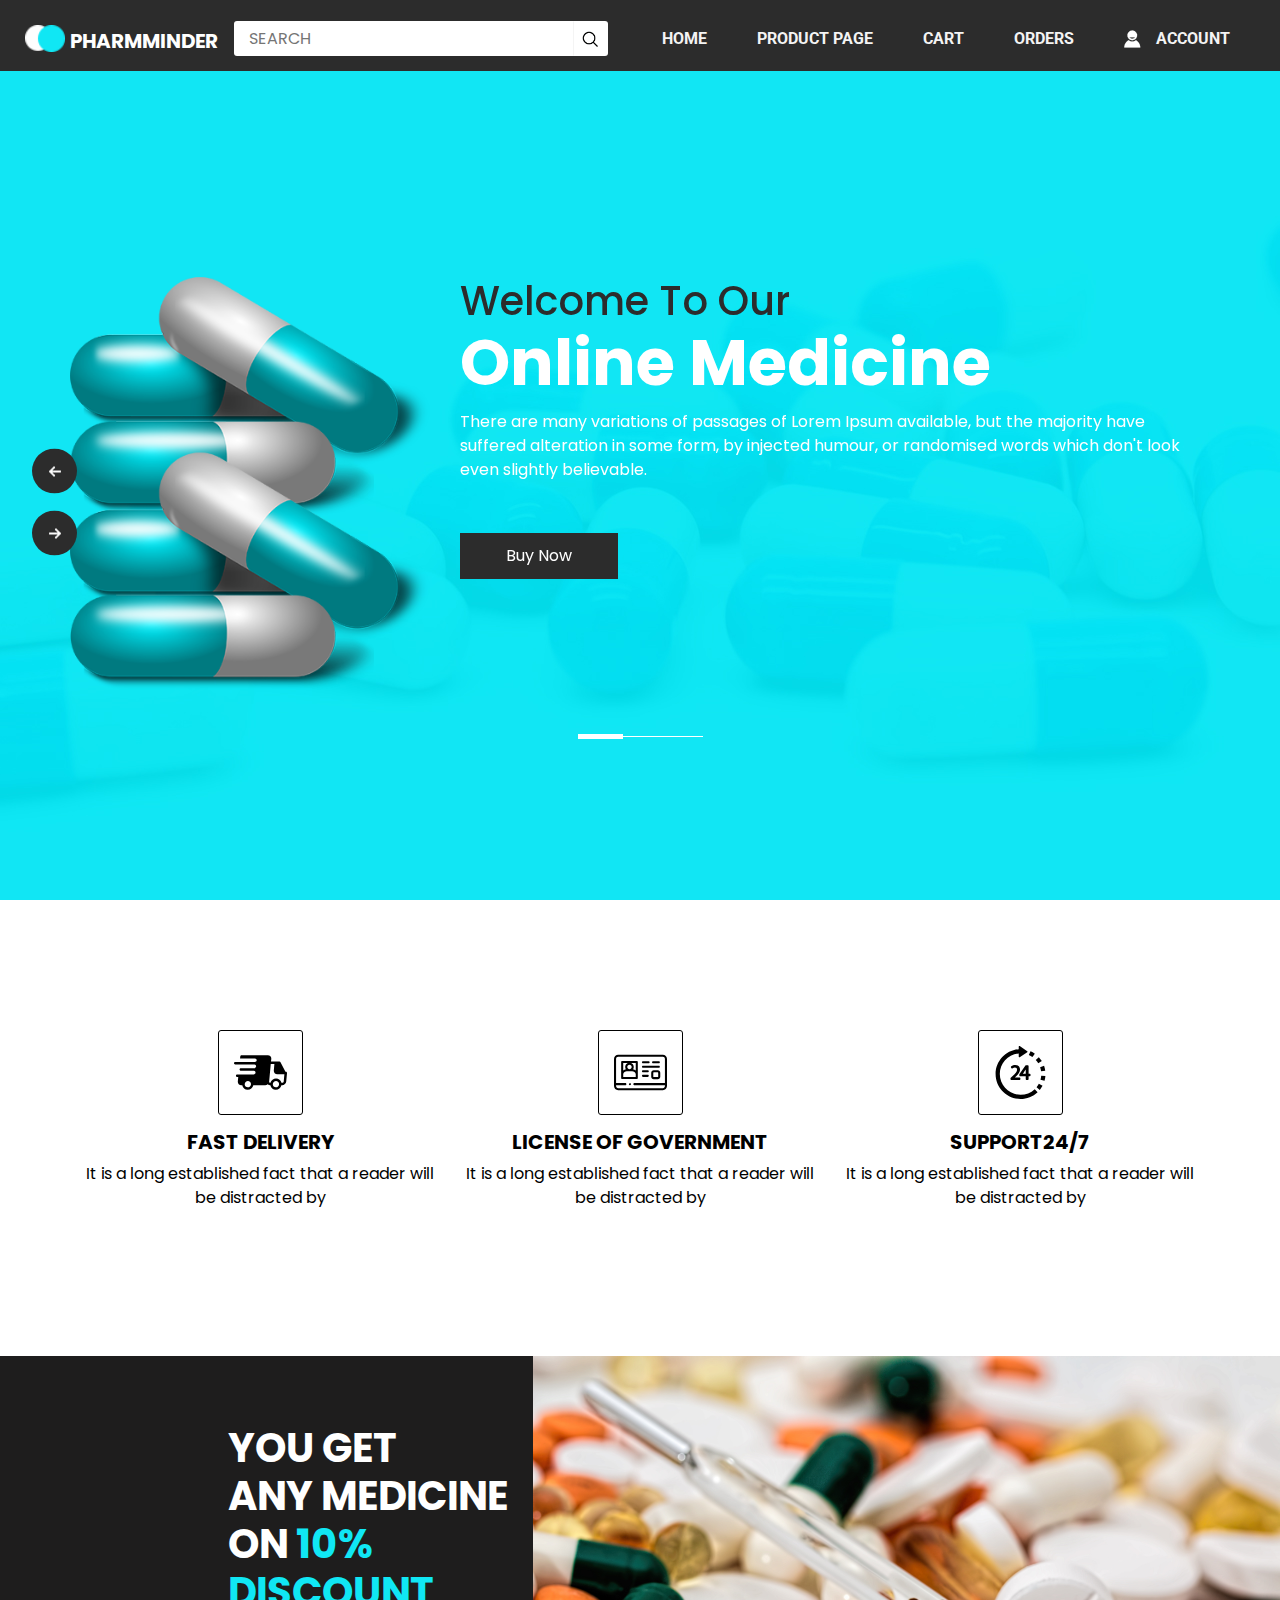
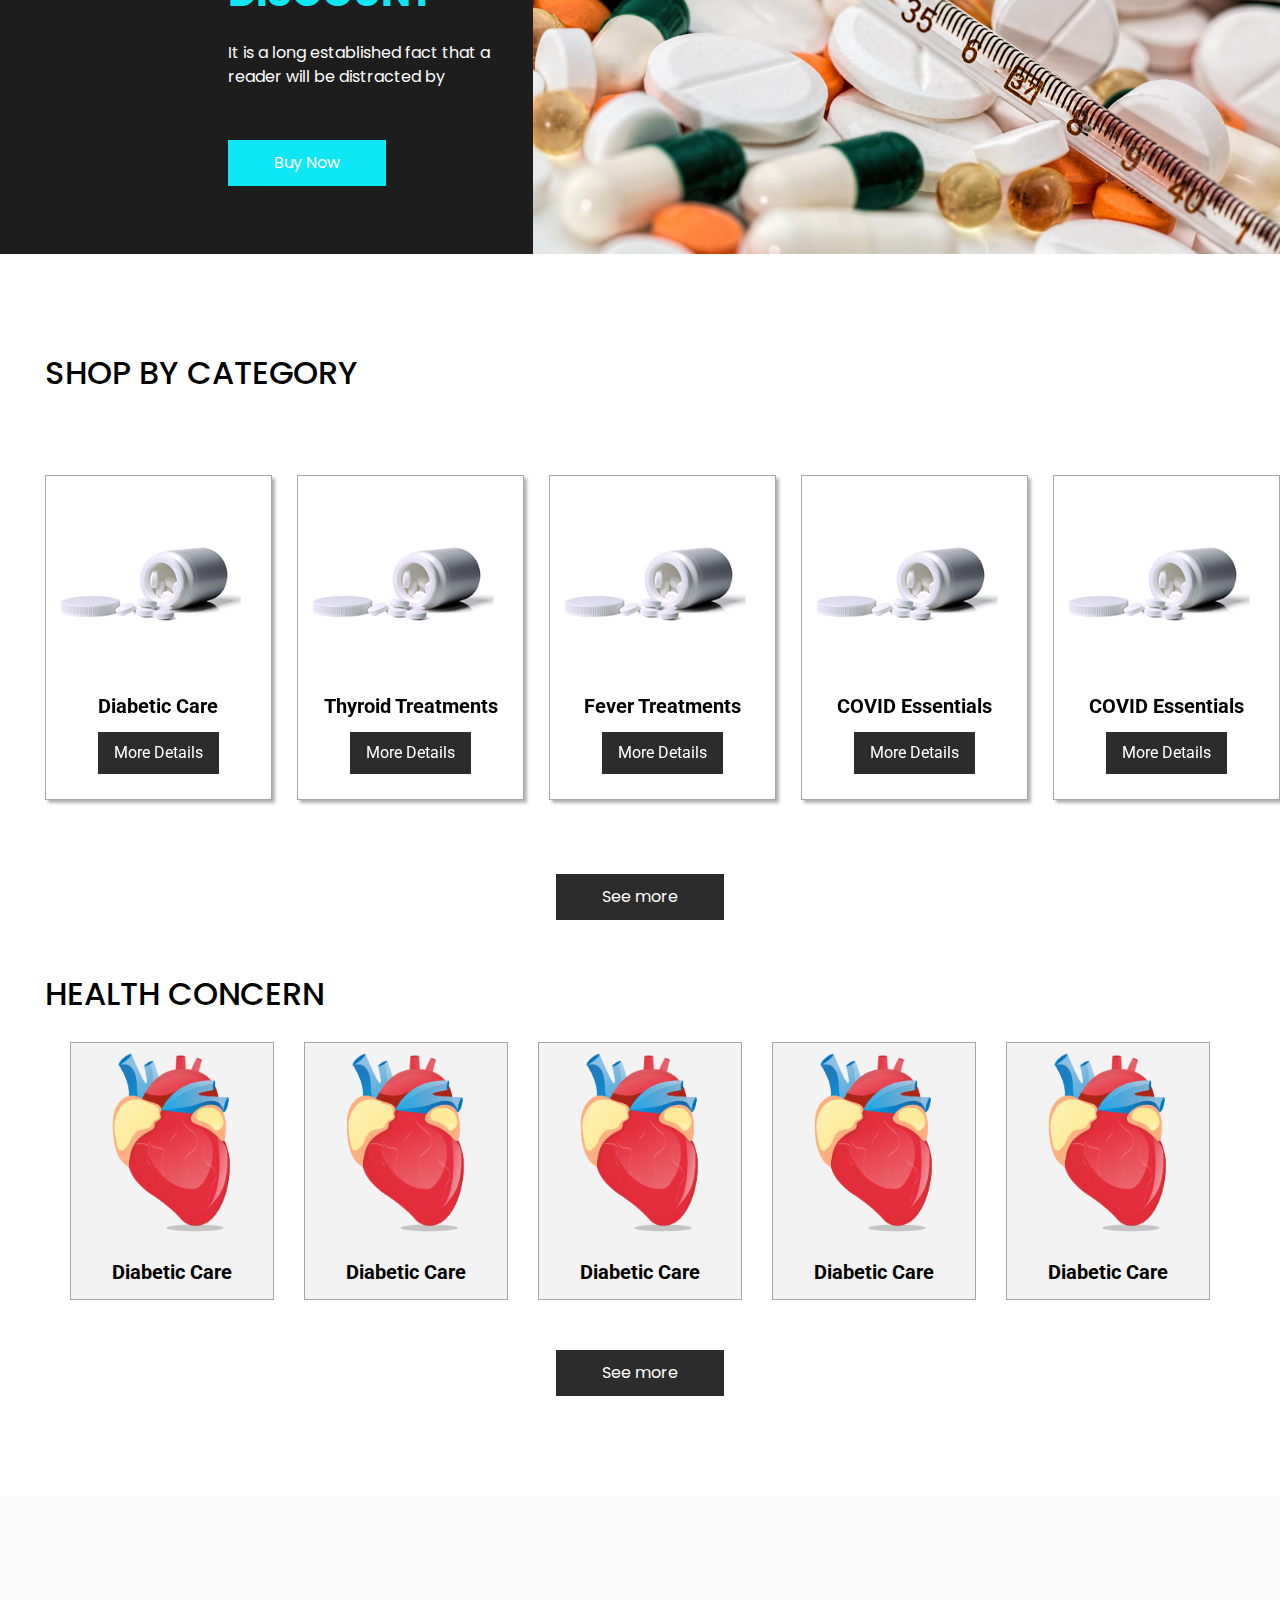
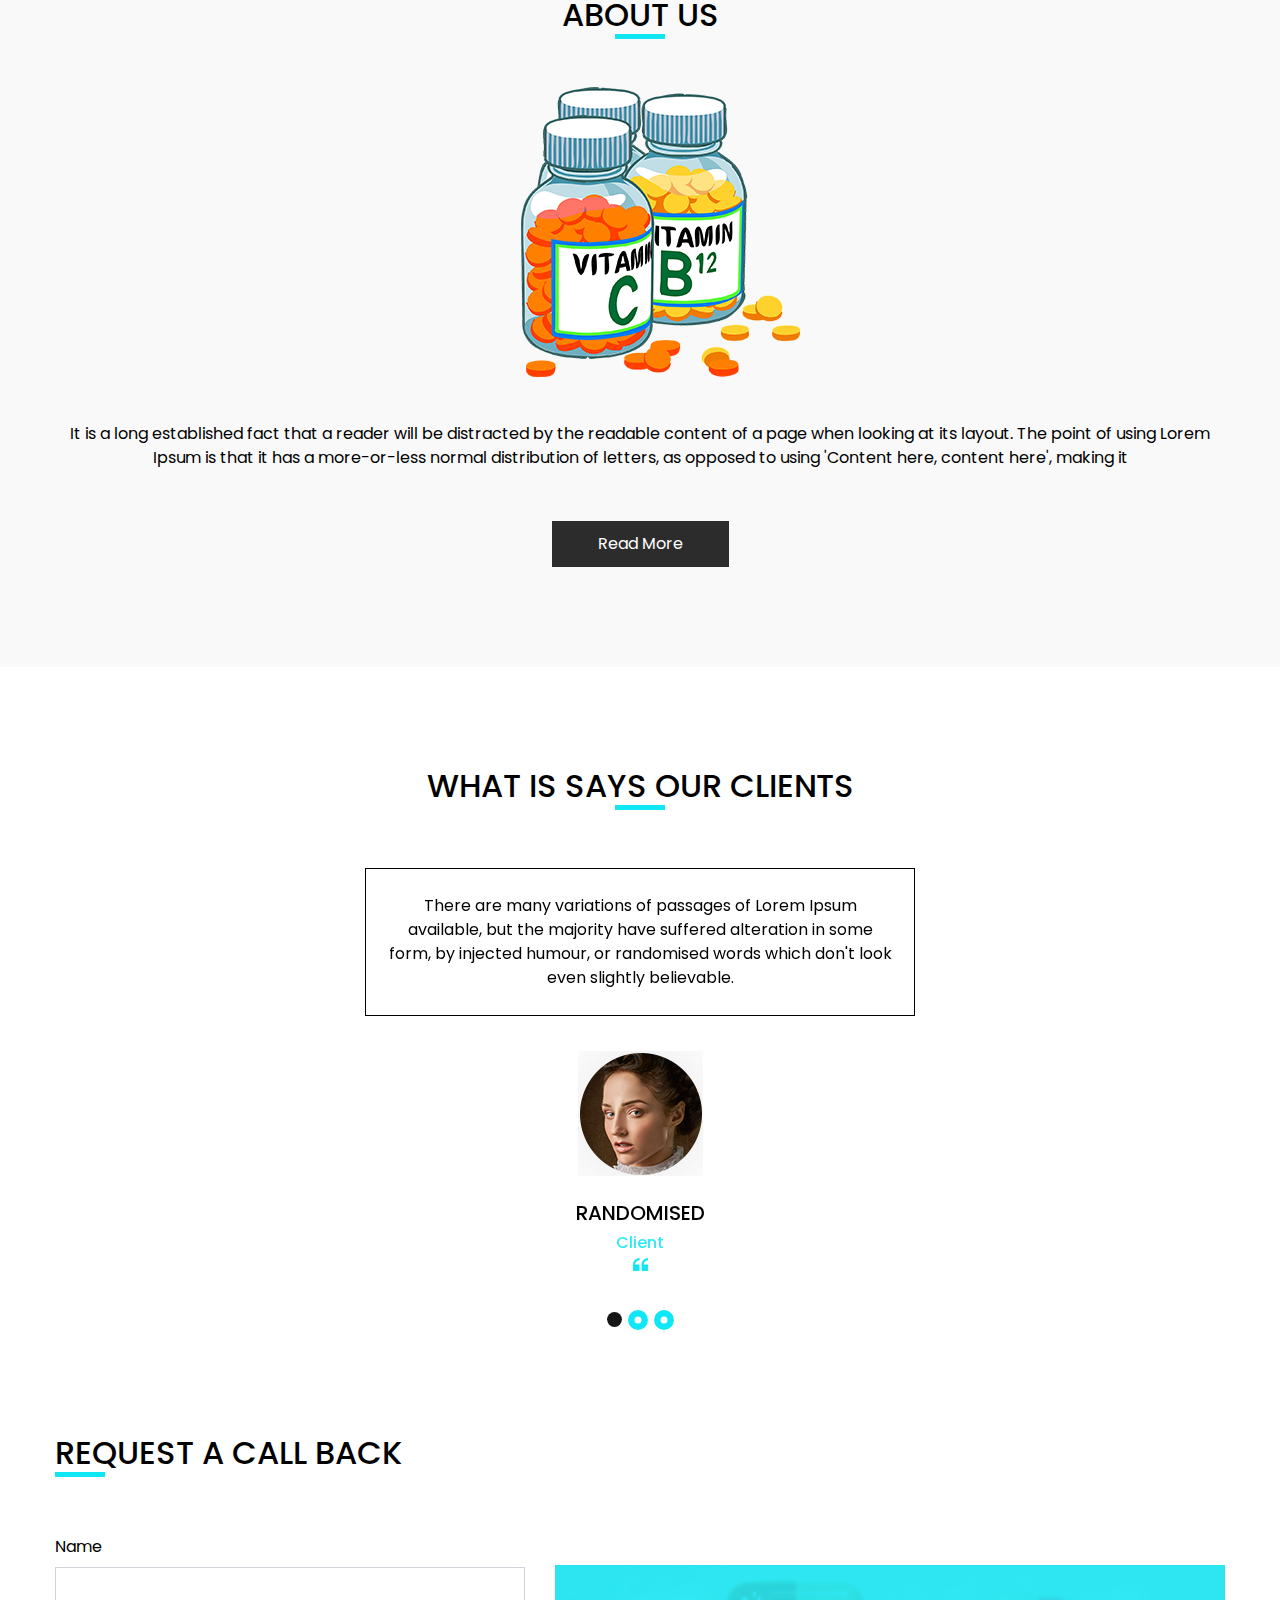
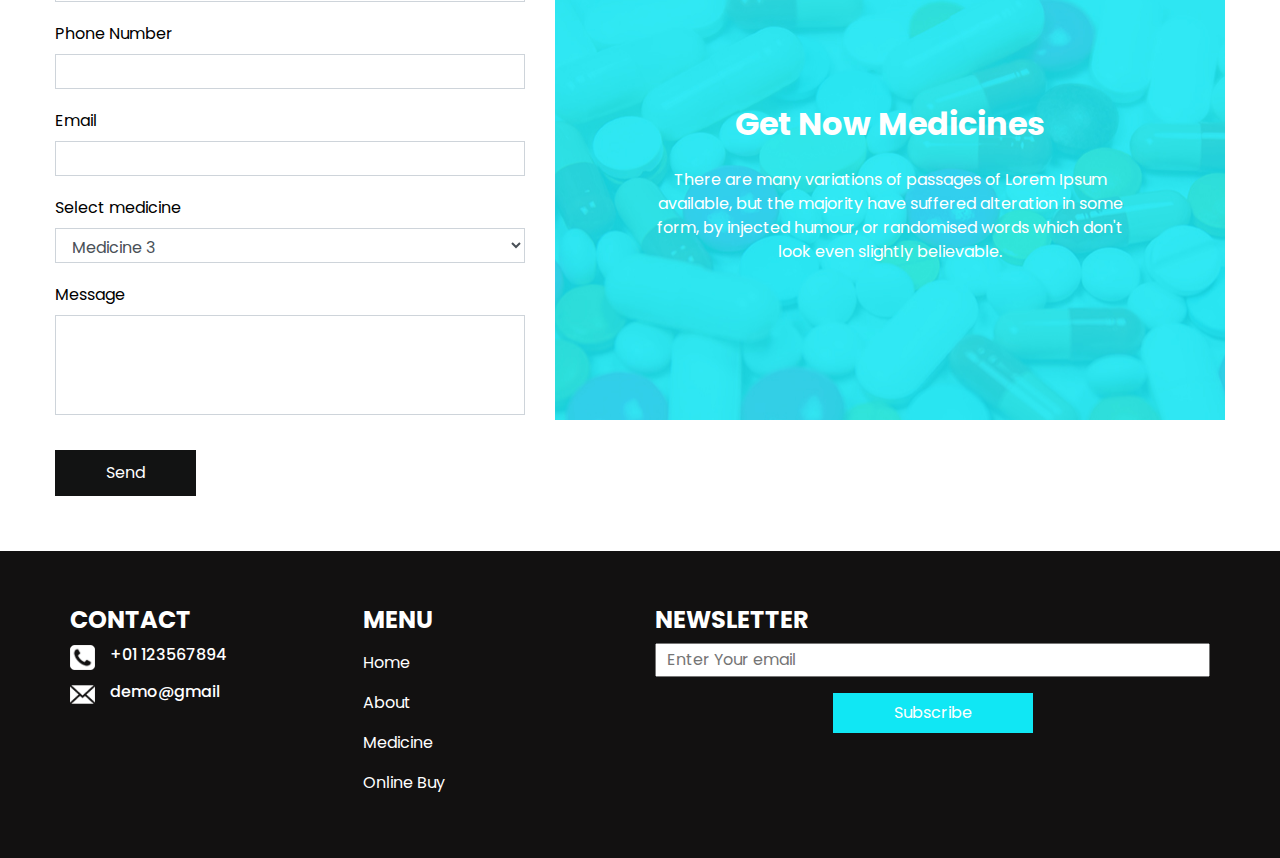
<file: index.html>
<!DOCTYPE html>
<html>

<head>
  <!-- Basic -->
  <meta charset="utf-8" />
  <meta http-equiv="X-UA-Compatible" content="IE=edge" />
  <!-- Mobile Metas -->
  <meta name="viewport" content="width=device-width, initial-scale=1, shrink-to-fit=no" />
  <!-- Site Metas -->
  <meta name="keywords" content="" />
  <meta name="description" content="" />
  <meta name="author" content="" />

  <title>PharmMinder</title>

  <!-- slider stylesheet -->
  <link rel="stylesheet" type="text/css"
    href="https://cdnjs.cloudflare.com/ajax/libs/OwlCarousel2/2.1.3/assets/owl.carousel.min.css" />

  <!-- font awesome style -->
  <link rel="stylesheet" href="https://cdnjs.cloudflare.com/ajax/libs/font-awesome/4.7.0/css/font-awesome.min.css">


  <!-- bootstrap core css -->
  <link rel="stylesheet" type="text/css" href="css/bootstrap.css" />
  
  <!-- fonts style -->
  <link href="https://fonts.googleapis.com/css?family=Poppins:400,600,700|Roboto:400,700&display=swap" rel="stylesheet">

  <!-- Custom styles for this template -->
  <link href="css/style.css" rel="stylesheet" />
  <!-- responsive style -->
  <link href="css/responsive.css" rel="stylesheet" />
</head>

<body>
  <div class="hero_area">
    <!-- header section strats -->
    <header class="header_section">
      <div class="container-fluid">
        <nav class="navbar navbar-expand-lg custom_nav-container pt-3">
          <a class="navbar-brand" href="index.html">
            <img src="images/logo.png" alt="">
            <span>
              PharmMinder
            </span>
          </a>

          <button class="navbar-toggler" type="button" data-toggle="collapse" data-target="#navbarSupportedContent"
            aria-controls="navbarSupportedContent" aria-expanded="false" aria-label="Toggle navigation">
            <span class="navbar-toggler-icon"></span>
          </button>

          <div class="collapse navbar-collapse" id="navbarSupportedContent">
            <div class="d-flex  flex-column flex-lg-row align-items-center w-100 justify-content-between">

              <form class="form-inline ">
                <input type="search" placeholder="Search">
                <button class="btn  my-2 my-sm-0 nav_search-btn" type="submit"></button>
              </form>

              <ul class="navbar-nav">
                <li class="nav-item active">
                  <a class="nav-link" href="index.html"> Home <span class="sr-only">(current)</span></a>
                </li>
                <li class="nav-item">
                  <a class="nav-link" href="product page.html"> Product Page </a>
                </li>
                <li class="nav-item">
                  <a class="nav-link" href="cart.html"> Cart </a>
                </li>
                <li class="nav-item">
                  <a class="nav-link" href="#"> Orders </a>
                </li>
                <li class="nav-item">
                  <div class="login_btn-contanier">
                    <a class="nav-link" href="login.html">
                      <img src="images/user.png" alt=""> Account </a>
                  </div>
                </li>
              </ul>
              
            </div>
          </div>
        </nav>
      </div>
    </header>
    <!-- end header section -->
    <!-- slider section -->
    <section class=" slider_section position-relative">
      <div id="carouselExampleIndicators" class="carousel slide" data-ride="carousel">
        <ol class="carousel-indicators">
          <li data-target="#carouselExampleIndicators" data-slide-to="0" class="active"></li>
          <li data-target="#carouselExampleIndicators" data-slide-to="1"></li>
          <li data-target="#carouselExampleIndicators" data-slide-to="2"></li>
        </ol>
        <div class="carousel-inner">
          <div class="carousel-item active">
            <div class="container">
              <div class="row">
                <div class="col-md-4">
                  <div class="img-box">
                    <img src="images/medicine.png" alt="">
                  </div>
                </div>
                <div class="col-md-8">
                  <div class="detail-box">
                    <h1>
                      Welcome To Our <br>
                      <span>
                        Online Medicine
                      </span>

                    </h1>
                    <p>
                      There are many variations of passages of Lorem Ipsum available, but the majority have suffered
                      alteration in some form, by injected humour, or randomised words which don't look even slightly
                      believable.
                    </p>
                    <div>
                      <a href="">
                        Buy Now
                      </a>
                    </div>
                  </div>
                </div>
              </div>
            </div>
          </div>
          <div class="carousel-item">
            <div class="container">
              <div class="row">
                <div class="col-md-4">
                  <div class="img-box">
                    <img src="images/medicine.png" alt="">
                  </div>
                </div>
                <div class="col-md-8">
                  <div class="detail-box">
                    <h1>
                      Welcome To Our <br>
                      <span>
                        Online Medicine
                      </span>

                    </h1>
                    <p>
                      There are many variations of passages of Lorem Ipsum available, but the majority have suffered
                      alteration in some form, by injected humour, or randomised words which don't look even slightly
                      believable.
                    </p>
                    <div>
                      <a href="">
                        Buy Now
                      </a>
                    </div>
                  </div>
                </div>
              </div>
            </div>
          </div>
          <div class="carousel-item">
            <div class="container">
              <div class="row">
                <div class="col-md-4">
                  <div class="img-box">
                    <img src="images/medicine.png" alt="">
                  </div>
                </div>
                <div class="col-md-8">
                  <div class="detail-box">
                    <h1>
                      Welcome To Our <br>
                      <span>
                        Online Medicine
                      </span>

                    </h1>
                    <p>
                      There are many variations of passages of Lorem Ipsum available, but the majority have suffered
                      alteration in some form, by injected humour, or randomised words which don't look even slightly
                      believable.
                    </p>
                    <div>
                      <a href="">
                        Buy Now
                      </a>
                    </div>
                  </div>
                </div>
              </div>
            </div>
          </div>
        </div>

        <a class="carousel-control-prev" href="#carouselExampleIndicators" role="button" data-slide="prev">
          <span class="sr-only">Previous</span>
        </a>
        <a class="carousel-control-next" href="#carouselExampleIndicators" role="button" data-slide="next">
          <span class="sr-only">Next</span>
        </a>
      </div>


    </section>
    <!-- end slider section -->
  </div>

  <section class="feature_section  layout_padding">
    <div class="container">
      <div class="feature_container">
        <div class="box">
          <div class="img-box">
            <svg version="1.1" id="Capa_1" xmlns="http://www.w3.org/2000/svg" xmlns:xlink="http://www.w3.org/1999/xlink"
              x="0px" y="0px" viewBox="0 0 422.518 422.518" style="enable-background:new 0 0 422.518 422.518;"
              xml:space="preserve">
              <path d="M422.512,215.424c0-0.079-0.004-0.158-0.005-0.237c-0.116-5.295-4.368-9.514-9.727-9.514h-2.554l-39.443-76.258
             c-1.664-3.22-4.983-5.225-8.647-5.226l-67.34-0.014l2.569-20.364c0.733-8.138-1.783-15.822-7.086-21.638
             c-5.293-5.804-12.683-9.001-20.81-9.001h-209c-5.255,0-9.719,4.066-10.22,9.308l-2.095,16.778h119.078
             c7.732,0,13.836,6.268,13.634,14c-0.203,7.732-6.635,14-14.367,14H126.78c0.007,0.02,0.014,0.04,0.021,0.059H10.163
             c-5.468,0-10.017,4.432-10.16,9.9c-0.143,5.468,4.173,9.9,9.641,9.9H164.06c7.168,1.104,12.523,7.303,12.326,14.808
             c-0.216,8.242-7.039,14.925-15.267,14.994H54.661c-5.523,0-10.117,4.477-10.262,10c-0.145,5.523,4.215,10,9.738,10h105.204
             c7.273,1.013,12.735,7.262,12.537,14.84c-0.217,8.284-7.109,15-15.393,15H35.792v0.011H25.651c-5.523,0-10.117,4.477-10.262,10
             c-0.145,5.523,4.214,10,9.738,10h8.752l-3.423,35.818c-0.734,8.137,1.782,15.821,7.086,21.637c5.292,5.805,12.683,9.001,20.81,9.001
             h7.55C69.5,333.8,87.3,349.345,109.073,349.345c21.773,0,40.387-15.545,45.06-36.118h94.219c7.618,0,14.83-2.913,20.486-7.682
             c5.172,4.964,12.028,7.682,19.514,7.682h1.55c3.597,20.573,21.397,36.118,43.171,36.118c21.773,0,40.387-15.545,45.06-36.118h6.219
             c16.201,0,30.569-13.171,32.029-29.36l6.094-67.506c0.008-0.091,0.004-0.181,0.01-0.273c0.01-0.139,0.029-0.275,0.033-0.415
             C422.52,215.589,422.512,215.508,422.512,215.424z M109.597,329.345c-13.785,0-24.707-11.214-24.346-24.999
             c0.361-13.786,11.87-25.001,25.655-25.001c13.785,0,24.706,11.215,24.345,25.001C134.89,318.131,123.382,329.345,109.597,329.345z
              M333.597,329.345c-13.785,0-24.706-11.214-24.346-24.999c0.361-13.786,11.87-25.001,25.655-25.001
             c13.785,0,24.707,11.215,24.345,25.001C358.89,318.131,347.382,329.345,333.597,329.345z M396.457,282.588
             c-0.52,5.767-5.823,10.639-11.58,10.639h-6.727c-4.454-19.453-21.744-33.882-42.721-33.882c-20.977,0-39.022,14.429-44.494,33.882
             h-2.059c-2.542,0-4.81-0.953-6.389-2.685c-1.589-1.742-2.337-4.113-2.106-6.676l12.609-139.691l28.959,0.006l-4.59,50.852
             c-0.735,8.137,1.78,15.821,7.083,21.637c5.292,5.806,12.685,9.004,20.813,9.004h56.338L396.457,282.588z" />
              <g>
              </g>
              <g>
              </g>
              <g>
              </g>
              <g>
              </g>
              <g>
              </g>
              <g>
              </g>
              <g>
              </g>
              <g>
              </g>
              <g>
              </g>
              <g>
              </g>
              <g>
              </g>
              <g>
              </g>
              <g>
              </g>
              <g>
              </g>
              <g>
              </g>
            </svg>
          </div>
          <div class="detail-box">
            <h5>
              Fast Delivery
            </h5>
            <p>
              It is a long established fact that a reader will be distracted by
            </p>
          </div>
        </div>
        <div class="box">
          <div class="img-box">
            <svg id="Capa_1" enable-background="new 0 0 512 512" height="512" viewBox="0 0 512 512" width="512"
              xmlns="http://www.w3.org/2000/svg">
              <path
                d="m471.728 84.718h-431.456c-22.206 0-40.272 18.066-40.272 40.272v243.623 18.395.005c0 22.205 18.064 40.27 40.27 40.27h431.46c22.205 0 40.27-18.065 40.27-40.27v-.005-18.395-243.623c0-22.206-18.066-40.272-40.272-40.272zm-431.456 20h431.455c11.179 0 20.272 9.094 20.272 20.272v233.623h-294.622c-5.522 0-10 4.477-10 10s4.478 10 10 10h294.623v8.395c0 11.178-9.094 20.272-20.272 20.272h-431.456c-11.178 0-20.272-9.094-20.272-20.273v-8.395h89.418c5.522 0 10-4.477 10-10s-4.478-10-10-10h-89.418v-233.622c0-11.178 9.094-20.272 20.272-20.272z" />
              <path
                d="m280.063 167.544h53.989c5.522 0 10-4.477 10-10s-4.478-10-10-10h-53.989c-5.522 0-10 4.477-10 10s4.477 10 10 10z" />
              <path
                d="m377.55 167.544h55.505c5.522 0 10-4.477 10-10s-4.478-10-10-10h-55.505c-5.522 0-10 4.477-10 10s4.477 10 10 10z" />
              <path
                d="m280.063 210.314h152.992c5.522 0 10-4.477 10-10s-4.478-10-10-10h-152.992c-5.522 0-10 4.477-10 10s4.477 10 10 10z" />
              <path
                d="m280.063 254.169h45.989c5.522 0 10-4.477 10-10s-4.478-10-10-10h-45.989c-5.522 0-10 4.477-10 10s4.477 10 10 10z" />
              <path
                d="m422.75 234.169h-38.993c-13.348 0-24.207 10.859-24.207 24.207v37.636c0 13.348 10.859 24.208 24.207 24.208h38.993c13.348 0 24.207-10.859 24.207-24.208v-37.636c0-13.348-10.859-24.207-24.207-24.207zm4.207 61.843c0 2.32-1.888 4.208-4.207 4.208h-38.993c-2.319 0-4.207-1.888-4.207-4.208v-37.636c0-2.32 1.888-4.207 4.207-4.207h38.993c2.319 0 4.207 1.887 4.207 4.207z" />
              <path
                d="m280.063 298.297h45.989c5.522 0 10-4.477 10-10s-4.478-10-10-10h-45.989c-5.522 0-10 4.477-10 10s4.477 10 10 10z" />
              <path
                d="m79.072 319.081h140.993c5.522 0 10-4.477 10-10v-39.955-114.582c0-5.523-4.478-10-10-10h-140.993c-5.522 0-10 4.477-10 10v114.583 39.955c0 5.522 4.478 9.999 10 9.999zm130.993-20h-120.993v-28.724c.03-.113.06-.227.091-.339 4.169-15.41 18.521-26.172 34.902-26.172h51.008c16.38 0 30.732 10.763 34.902 26.169.03.113.061.226.09.339zm-81.794-96.534c0-11.744 9.554-21.298 21.298-21.298s21.298 9.554 21.298 21.298-9.554 21.298-21.298 21.298-21.298-9.554-21.298-21.298zm81.794 33.371c-7.335-5.755-16.118-9.714-25.618-11.298 4.058-6.39 6.42-13.958 6.42-22.073 0-17.041-10.376-31.702-25.14-38.003h44.339v71.374zm-76.653-71.374c-14.765 6.301-25.14 20.963-25.14 38.003 0 8.114 2.362 15.683 6.42 22.073-9.501 1.583-18.285 5.543-25.619 11.298v-71.374z" />
              <path
                d="m159.66 360.3c-7.549-5.03-17.605 2.261-15.18 10.977 1.142 4.104 4.876 7.118 9.141 7.321 4.271.204 8.264-2.408 9.808-6.389 1.66-4.282.096-9.38-3.769-11.909z" />
            </svg>
          </div>
          <div class="detail-box">
            <h5>
              license of government
            </h5>
            <p>
              It is a long established fact that a reader will be distracted by
            </p>
          </div>
        </div>
        <div class="box">
          <div class="img-box">
            <svg version="1.1" id="Capa_1" xmlns="http://www.w3.org/2000/svg" xmlns:xlink="http://www.w3.org/1999/xlink"
              x="0px" y="0px" viewBox="0 0 315.377 315.377" style="enable-background:new 0 0 315.377 315.377;"
              xml:space="preserve">
              <g>
                <g>
                  <path
                    d="M107.712,181.769l-7.938,7.705c-1.121,1.089-1.753,2.584-1.753,4.146v3.288c0,3.191,2.588,5.779,5.78,5.779h47.4
                 c3.196,0,5.782-2.588,5.782-5.779v-4.256c0-3.191-2.586-5.78-5.782-5.78h-26.19l0.722-0.664
                 c17.117-16.491,29.232-29.471,29.232-46.372c0-13.513-8.782-27.148-28.409-27.148c-8.568,0-16.959,2.75-23.629,7.74
                 c-2.166,1.625-2.918,4.537-1.803,7.007l1.458,3.224c0.708,1.568,2.074,2.739,3.735,3.195c1.651,0.456,3.433,0.148,4.842-0.836
                 c4.289-2.995,8.704-4.515,13.127-4.515c8.608,0,12.971,4.28,12.971,12.662C137.142,152.524,127.72,162.721,107.712,181.769z" />
                </g>
                <g>
                  <path d="M194.107,114.096c-0.154-0.014-0.31-0.02-0.464-0.02h-1.765c-1.89,0-3.658,0.923-4.738,2.469l-35.4,50.66
                 c-0.678,0.971-1.041,2.127-1.041,3.311v4.061c0,3.192,2.586,5.78,5.778,5.78h32.322v16.551c0,3.191,2.586,5.779,5.778,5.779h5.519
                 c3.19,0,5.781-2.588,5.781-5.779v-16.551h5.698c3.192,0,5.781-2.588,5.781-5.78v-3.753c0-3.19-2.589-5.779-5.781-5.779h-5.698
                 v-45.189c0-3.19-2.591-5.779-5.781-5.779h-5.519C194.419,114.077,194.261,114.083,194.107,114.096z M188.799,165.045h-17.453
                 c4.434-6.438,12.015-17.487,17.453-25.653V165.045z" />
                </g>
                <g>
                  <path
                    d="M157.906,290.377c-68.023,0-123.365-55.342-123.365-123.365c0-64.412,49.625-117.443,112.647-122.895v19.665
                 c0,1.397,0.771,2.681,2.003,3.337c0.558,0.298,1.169,0.444,1.778,0.444c0.737,0,1.474-0.216,2.108-0.643l44.652-30
                 c1.046-0.702,1.673-1.879,1.673-3.139c0-1.259-0.627-2.437-1.673-3.139l-44.652-30c-1.159-0.779-2.654-0.857-3.887-0.198
                 c-1.232,0.657-2.003,1.941-2.003,3.337v15.254C70.364,24.547,9.54,88.806,9.54,167.011c0,81.809,66.558,148.365,148.365,148.365
                 c37.876,0,73.934-14.271,101.532-40.183l-17.111-18.226C219.38,278.512,189.4,290.377,157.906,290.377z" />
                </g>
                <g>
                  <path d="M284.552,89.689c-5.111-8.359-11.088-16.252-17.759-23.456l-18.344,16.985c5.552,5.995,10.522,12.562,14.776,19.515
                 L284.552,89.689z" />
                </g>
                <g>
                  <path d="M280.146,150.258l24.773-3.363c-1.322-9.74-3.625-19.373-6.846-28.632l-23.612,8.211
                 C277.135,134.163,279.047,142.165,280.146,150.258z" />
                </g>
                <g>
                  <path d="M242.999,45.459c-8.045-5.643-16.678-10.496-25.66-14.427l-10.022,22.903c7.464,3.267,14.64,7.301,21.327,11.991
                 L242.999,45.459z" />
                </g>
                <g>
                  <path d="M253.208,245.353l19.303,15.887c6.244-7.587,11.75-15.817,16.363-24.462l-22.055-11.771
                 C262.983,232.195,258.404,239.041,253.208,245.353z" />
                </g>
                <g>
                  <path d="M280.908,176.552c-0.622,8.157-2.061,16.264-4.273,24.093l24.057,6.802c2.666-9.426,4.396-19.18,5.146-28.99
                 L280.908,176.552z" />
                </g>
              </g>
              <g>
              </g>
              <g>
              </g>
              <g>
              </g>
              <g>
              </g>
              <g>
              </g>
              <g>
              </g>
              <g>
              </g>
              <g>
              </g>
              <g>
              </g>
              <g>
              </g>
              <g>
              </g>
              <g>
              </g>
              <g>
              </g>
              <g>
              </g>
              <g>
              </g>
            </svg>

          </div>
          <div class="detail-box">
            <h5>
              support24/7
            </h5>
            <p>
              It is a long established fact that a reader will be distracted by
            </p>
          </div>
        </div>
      </div>
    </div>
  </section>

  <!-- end feature section -->

  <!-- discount section -->

  <section class="discount_section">
    <div class="container-fluid">
      <div class="row">
        <div class="col-lg-3 col-md-5 offset-md-2">
          <div class="detail-box">
            <h2>
              You get <br>
              any medicine <br>
              on
              <span>
                10% discount
              </span>

            </h2>
            <p>
              It is a long established fact that a reader will be distracted by
            </p>
            <div>
              <a href="">
                Buy Now
              </a>
            </div>
          </div>
        </div>
        <div class="col-lg-7 col-md-5">
          <div class="img-box">
            <img src="images/medicines.jpg" alt="">
          </div>
        </div>
      </div>
    </div>
  </section>


  <!-- end discount section -->

  <!-- shop by category section -->

  <section class="health_section layout_padding">

    <div class="health_carousel-container shop-by-categories">
      <h2 class="text-uppercase">
        Shop By Category
      </h2>
      
      <div class="carousel-wrap layout_padding2">
        <div class="owl-carousel owl-2">
          <div class="item">
            <div class="box">
              <div class="img-box">
                <img src="images/p-6.jpg" alt="">
              </div>
              <div class="detail-box">
                <div class="text">
                  <h6>
                    Diabetic Care
                  </h6>
                </div>
              </div>
              <div class="btn_container">
                <a href="">
                  More Details
                </a>
              </div>
            </div>
          </div>
          <div class="item">
            <div class="box">
              <div class="img-box">
                <img src="images/p-6.jpg" alt="">
              </div>
              <div class="detail-box">
                <div class="text">
                  <h6>
                    Thyroid Treatments
                  </h6>
                </div>
              </div>
              <div class="btn_container">
                <a href="">
                  More Details
                </a>
              </div>
            </div>
          </div>
          <div class="item">
            <div class="box">
              <div class="img-box">
                <img src="images/p-6.jpg" alt="">
              </div>
              <div class="detail-box">
                <div class="text">
                  <h6>
                    Fever Treatments
                  </h6>
                </div>
              </div>
              <div class="btn_container">
                <a href="">
                  More Details
                </a>
              </div>
            </div>
          </div>
          <div class="item">
            <div class="box">
              <div class="img-box">
                <img src="images/p-6.jpg" alt="">
              </div>
              <div class="detail-box">
                <div class="text">
                  <h6>
                    COVID Essentials
                  </h6>
                </div>
              </div>
              <div class="btn_container">
                <a href="">
                  More Details
                </a>
              </div>
            </div>
          </div>
          <div class="item">
            <div class="box">
              <div class="img-box">
                <img src="images/p-6.jpg" alt="">
              </div>
              <div class="detail-box">
                <div class="text">
                  <h6>
                    COVID Essentials
                  </h6>
                </div>
              </div>
              <div class="btn_container">
                <a href="">
                  More Details
                </a>
              </div>
            </div>
          </div>
          <div class="item">
            <div class="box">
              <div class="img-box">
                <img src="images/p-6.jpg" alt="">
              </div>
              <div class="detail-box">
                <div class="text">
                  <h6>
                    COVID Essentials
                  </h6>
                </div>
              </div>
              <div class="btn_container">
                <a href="">
                  More Details
                </a>
              </div>
            </div>
          </div>
          <div class="item">
            <div class="box">
              <div class="img-box">
                <img src="images/p-6.jpg" alt="">
              </div>
              <div class="detail-box">
                <div class="text">
                  <h6>
                    COVID Essentials
                  </h6>
                </div>
              </div>
              <div class="btn_container">
                <a href="">
                  More Details
                </a>
              </div>
            </div>
          </div>
          <div class="item">
            <div class="box">
              <div class="img-box">
                <img src="images/p-6.jpg" alt="">
              </div>
              <div class="detail-box">
                <div class="text">
                  <h6>
                    COVID Essentials
                  </h6>
                </div>
              </div>
              <div class="btn_container">
                <a href="">
                  More Details
                </a>
              </div>
            </div>
          </div>
        </div>
        <div class="d-flex justify-content-center">
          <a href="">
            See more
          </a>
        </div>
      </div>
    </div>

  <!-- end shop by category section -->

  <!-- health concern section -->

    <div class="health_concern-container">
      <h2 class="text-uppercase">
        Health Concern
      </h2>

      <div class="container">
        <div class="row">
          <div class="col">
            <div class="item">
              <div class="box">
                <div class="img-box">
                  <img src="images/heart.png" alt="">
                </div>
                <div class="detail-box">
                  <div class="text">
                    <h6>
                      Diabetic Care
                    </h6>
                  </div>
                </div>
              </div>
            </div>
          </div>
          <div class="col">
            <div class="item">
              <div class="box">
                <div class="img-box">
                  <img src="images/heart.png" alt="">
                </div>
                <div class="detail-box">
                  <div class="text">
                    <h6>
                      Diabetic Care
                    </h6>
                  </div>
                </div>
              </div>
            </div>
          </div>
          <div class="col">
            <div class="item">
              <div class="box">
                <div class="img-box">
                  <img src="images/heart.png" alt="">
                </div>
                <div class="detail-box">
                  <div class="text">
                    <h6>
                      Diabetic Care
                    </h6>
                  </div>
                </div>
              </div>
            </div>
          </div>
          <div class="col">
            <div class="item">
              <div class="box">
                <div class="img-box">
                  <img src="images/heart.png" alt="">
                </div>
                <div class="detail-box">
                  <div class="text">
                    <h6>
                      Diabetic Care
                    </h6>
                  </div>
                </div>
              </div>
            </div>
          </div>
          <div class="col">
            <div class="item">
              <div class="box">
                <div class="img-box">
                  <img src="images/heart.png" alt="">
                </div>
                <div class="detail-box">
                  <div class="text">
                    <h6>
                      Diabetic Care
                    </h6>
                  </div>
                </div>
              </div>
            </div>
          </div>
        </div>
        <div class="d-flex justify-content-center">
          <a href="">
            See more
          </a>
        </div>
      </div>
    </div>
      
  </section>

  <!-- health concern section -->

  <!-- about section -->

  <section class="about_section layout_padding">
    <div class="container">
      <div class="custom_heading-container ">
        <h2>
          About Us
        </h2>
      </div>

      <div class="img-box">
        <img src="images/about-medicine.png" alt="">
      </div>
      <div class="detail-box">
        <p>
          It is a long established fact that a reader will be distracted by the readable content of a page when looking
          at its layout. The point of using Lorem Ipsum is that it has a more-or-less normal distribution of letters, as
          opposed to using 'Content here, content here', making it
        </p>
        <div class="d-flex justify-content-center">
          <a href="">
            Read More
          </a>
        </div>
      </div>
    </div>
  </section>

  <!-- end about section -->

  <!-- client section -->
  <section class="client_section layout_padding">
    <div class="container">
      <div class="custom_heading-container ">
        <h2>
          What is says our clients
        </h2>
      </div>
      <div id="carouselExample2Indicators" class="carousel slide" data-ride="carousel">
        <ol class="carousel-indicators">
          <li data-target="#carouselExample2Indicators" data-slide-to="0" class="active"></li>
          <li data-target="#carouselExample2Indicators" data-slide-to="1"></li>
          <li data-target="#carouselExample2Indicators" data-slide-to="2"></li>
        </ol>
        <div class="carousel-inner">
          <div class="carousel-item active">
            <div class="client_container layout_padding2">
              <div class="client_detail">
                <p>
                  There are many variations of passages of Lorem Ipsum available, but the majority have suffered
                  alteration in
                  some form, by injected humour, or randomised words which don't look even slightly believable.
                </p>
              </div>
              <div class="client_box ">
                <div class="img-box">
                  <img src="images/client.png " alt="">
                </div>
                <div class="name">
                  <h5>
                    Randomised
                  </h5>
                  <h6>
                    <span>
                      Client
                    </span>
                    <img src="images/quote.png" alt="">
                  </h6>
                </div>
              </div>
            </div>
          </div>
          <div class="carousel-item">
            <div class="client_container layout_padding2">
              <div class="client_detail">
                <p>
                  There are many variations of passages of Lorem Ipsum available, but the majority have suffered
                  alteration in
                  some form, by injected humour, or randomised words which don't look even slightly believable.
                </p>
              </div>
              <div class="client_box ">
                <div class="img-box">
                  <img src="images/client.png " alt="">
                </div>
                <div class="name">
                  <h5>
                    Randomised
                  </h5>
                  <h6>
                    <span>
                      Client
                    </span>
                    <img src="images/quote.png" alt="">
                  </h6>
                </div>
              </div>
            </div>
          </div>
          <div class="carousel-item">
            <div class="client_container layout_padding2">
              <div class="client_detail">
                <p>
                  There are many variations of passages of Lorem Ipsum available, but the majority have suffered
                  alteration in
                  some form, by injected humour, or randomised words which don't look even slightly believable.
                </p>
              </div>
              <div class="client_box ">
                <div class="img-box">
                  <img src="images/client.png " alt="">
                </div>
                <div class="name">
                  <h5>
                    Randomised
                  </h5>
                  <h6>
                    <span>
                      Client
                    </span>
                    <img src="images/quote.png" alt="">
                  </h6>
                </div>
              </div>
            </div>
          </div>
        </div>
      </div>


    </div>
  </section>
  <!-- end client section -->

  <!-- contact section -->
  <section class="contact_section">
    <div class="container">
      <div class="row">
        <div class="custom_heading-container ">
          <h2>
            Request A call back
          </h2>
        </div>
      </div>
    </div>
    <div class="container layout_padding2">
      <div class="row">
        <div class="col-md-5">
          <div class="form_contaier">
            <form>
              <div class="form-group">
                <label for="exampleInputName1">Name</label>
                <input type="text" class="form-control" id="exampleInputName1">
              </div>
              <div class="form-group">
                <label for="exampleInputNumber1">Phone Number</label>
                <input type="text" class="form-control" id="exampleInputNumber1">
              </div>

              <div class="form-group">
                <label for="exampleInputEmail1">Email </label>
                <input type="email" class="form-control" id="exampleInputEmail1">
              </div>
              <div class="form-group ">
                <label for="inputState">Select medicine</label>
                <select id="inputState" class="form-control">
                  <option selected>Medicine 1</option>
                  <option selected>Medicine 2</option>
                  <option selected>Medicine 3</option>
                </select>
              </div>
              <div class="form-group">
                <label for="exampleInputMessage">Message</label>
                <input type="text" class="form-control" id="exampleInputMessage">
              </div>
              <button type="submit" class="">Send</button>
            </form>
          </div>
        </div>
        <div class="col-md-7">
          <div class="detail-box">
            <h3>
              Get Now Medicines
            </h3>
            <p>
              There are many variations of passages of Lorem Ipsum available, but the majority have suffered alteration
              in some form, by injected humour, or randomised words which don't look even slightly believable.
            </p>
          </div>
        </div>
      </div>
    </div>
  </section>

  <!-- end contact section -->

  <!-- info section -->
  <section class="info_section layout_padding2">
    <div class="container">
      <div class="row">
        <div class="col-md-3">
          <div class="info_contact">
            <h4>
              Contact
            </h4>
            <div class="box">
              <div class="img-box">
                <img src="images/telephone-symbol-button.png" alt="">
              </div>
              <div class="detail-box">
                <h6>
                  +01 123567894
                </h6>
              </div>
            </div>
            <div class="box">
              <div class="img-box">
                <img src="images/email.png" alt="">
              </div>
              <div class="detail-box">
                <h6>
                  demo@gmail
                </h6>
              </div>
            </div>
          </div>
        </div>
        <div class="col-md-3">
          <div class="info_menu">
            <h4>
              Menu
            </h4>
            <ul class="navbar-nav  ">
              <li class="nav-item active">
                <a class="nav-link" href="index.html">Home <span class="sr-only">(current)</span></a>
              </li>
              <li class="nav-item">
                <a class="nav-link" href="about.html"> About </a>
              </li>
              <li class="nav-item">
                <a class="nav-link" href="medicine.html"> Medicine </a>
              </li>
              <li class="nav-item">
                <a class="nav-link" href="buy.html"> Online Buy </a>
              </li>
            </ul>
          </div>
        </div>
        <div class="col-md-6">
          <div class="info_news">
            <h4>
              newsletter
            </h4>
            <form action="">
              <input type="text" placeholder="Enter Your email">
              <div class="d-flex justify-content-center justify-content-end mt-3">
                <button>
                  Subscribe
                </button>
              </div>
            </form>
          </div>
        </div>
      </div>
    </div>
  </section>

  <!-- end info section -->

  <script type="text/javascript" src="js/jquery-3.4.1.min.js"></script>
  <script type="text/javascript" src="js/bootstrap.js"></script>
  <script type="text/javascript" src="https://cdnjs.cloudflare.com/ajax/libs/OwlCarousel2/2.2.1/owl.carousel.min.js">
  </script>
  <script type="text/javascript">
    $(".owl-carousel").owlCarousel({
      loop: true,
      margin: 25,
      nav: true,
      navText: [],
      autoplay: true,
      responsiveClass:true,
      
      responsive: {
        0: {
          items: 1,
          nav:true
        },
        600: {
          items: 3,
          nav:true
        },
        1000: {
          items:5,
            nav:true,
        }
      }
    });
  </script>
</body>

</html>
</file>
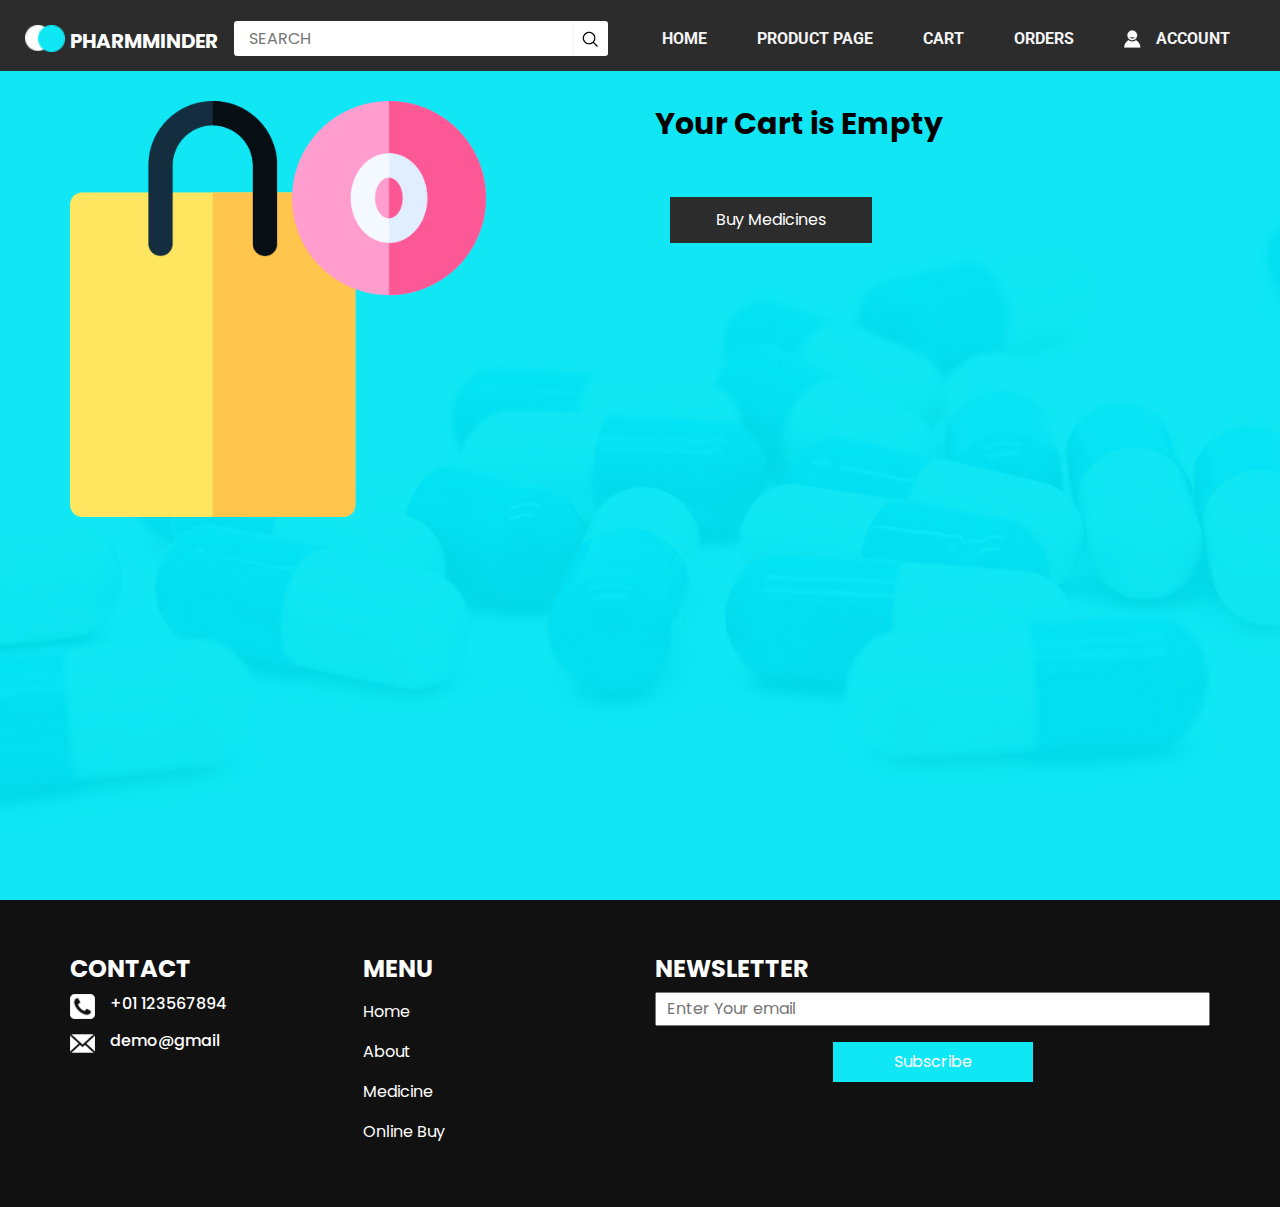
<file: cart.html>
<!DOCTYPE html>
<html>

<head>
  <!-- Basic -->
  <meta charset="utf-8" />
  <meta http-equiv="X-UA-Compatible" content="IE=edge" />
  <!-- Mobile Metas -->
  <meta name="viewport" content="width=device-width, initial-scale=1, shrink-to-fit=no" />
  <!-- Site Metas -->
  <meta name="keywords" content="" />
  <meta name="description" content="" />
  <meta name="author" content="" />

  <title>PharmMinder</title>

  <!-- slider stylesheet -->
  <link rel="stylesheet" type="text/css"
    href="https://cdnjs.cloudflare.com/ajax/libs/OwlCarousel2/2.1.3/assets/owl.carousel.min.css" />

  <!-- font awesome style -->
  <link rel="stylesheet" href="https://cdnjs.cloudflare.com/ajax/libs/font-awesome/4.7.0/css/font-awesome.min.css">


  <!-- bootstrap core css -->
  <link rel="stylesheet" type="text/css" href="css/bootstrap.css" />
  
  <!-- fonts style -->
  <link href="https://fonts.googleapis.com/css?family=Poppins:400,600,700|Roboto:400,700&display=swap" rel="stylesheet">

  <!-- Custom styles for this template -->
  <link href="css/style.css" rel="stylesheet" />
  <!-- responsive style -->
  <link href="css/responsive.css" rel="stylesheet" />
</head>

<body>
  <div class="hero_area">
    <!-- header section strats -->
    <header class="header_section">
      <div class="container-fluid">
        <nav class="navbar navbar-expand-lg custom_nav-container pt-3">
          <a class="navbar-brand" href="index.html">
            <img src="images/logo.png" alt="">
            <span>
              PharmMinder
            </span>
          </a>

          <button class="navbar-toggler" type="button" data-toggle="collapse" data-target="#navbarSupportedContent"
            aria-controls="navbarSupportedContent" aria-expanded="false" aria-label="Toggle navigation">
            <span class="navbar-toggler-icon"></span>
          </button>

          <div class="collapse navbar-collapse" id="navbarSupportedContent">
            <div class="d-flex  flex-column flex-lg-row align-items-center w-100 justify-content-between">

              <form class="form-inline ">
                <input type="search" placeholder="Search">
                <button class="btn  my-2 my-sm-0 nav_search-btn" type="submit"></button>
              </form>

              <ul class="navbar-nav">
                <li class="nav-item active">
                  <a class="nav-link" href="index.html"> Home <span class="sr-only">(current)</span></a>
                </li>
                <li class="nav-item">
                  <a class="nav-link" href="product page.html"> Product Page </a>
                </li>
                <li class="nav-item">
                  <a class="nav-link" href="cart.html"> Cart </a>
                </li>
                <li class="nav-item">
                  <a class="nav-link" href="#"> Orders </a>
                </li>
                <li class="nav-item">
                  <div class="login_btn-contanier">
                    <a class="nav-link" href="login.html">
                      <img src="images/user.png" alt=""> Account </a>
                  </div>
                </li>
              </ul>
              
            </div>
          </div>
        </nav>
      </div>
    </header>

    <!-- cart section -->
    <div class="cart_contain">
      <div class="container">
        <div class="row">
          <div class="col-sm-6">
            <img src="images/empty-cart.png" alt="">
          </div>
          <div class="col-sm-6">
            <p>Your Cart is Empty</p>
            <div class="col">
              <a href="#">Buy Medicines</a>
            </div>
          </div>
        </div>
      </div>
    </div>
  <!-- end cart section -->
  <!-- end header section -->
  </div>

  <!-- info section -->
  <section class="info_section layout_padding2">
    <div class="container">
      <div class="row">
        <div class="col-md-3">
          <div class="info_contact">
            <h4>
              Contact
            </h4>
            <div class="box">
              <div class="img-box">
                <img src="images/telephone-symbol-button.png" alt="">
              </div>
              <div class="detail-box">
                <h6>
                  +01 123567894
                </h6>
              </div>
            </div>
            <div class="box">
              <div class="img-box">
                <img src="images/email.png" alt="">
              </div>
              <div class="detail-box">
                <h6>
                  demo@gmail
                </h6>
              </div>
            </div>
          </div>
        </div>
        <div class="col-md-3">
          <div class="info_menu">
            <h4>
              Menu
            </h4>
            <ul class="navbar-nav  ">
              <li class="nav-item active">
                <a class="nav-link" href="index.html">Home <span class="sr-only">(current)</span></a>
              </li>
              <li class="nav-item">
                <a class="nav-link" href="about.html"> About </a>
              </li>
              <li class="nav-item">
                <a class="nav-link" href="medicine.html"> Medicine </a>
              </li>
              <li class="nav-item">
                <a class="nav-link" href="buy.html"> Online Buy </a>
              </li>
            </ul>
          </div>
        </div>
        <div class="col-md-6">
          <div class="info_news">
            <h4>
              newsletter
            </h4>
            <form action="">
              <input type="text" placeholder="Enter Your email">
              <div class="d-flex justify-content-center justify-content-end mt-3">
                <button>
                  Subscribe
                </button>
              </div>
            </form>
          </div>
        </div>
      </div>
    </div>
  </section>

</body>
</html>
</file>
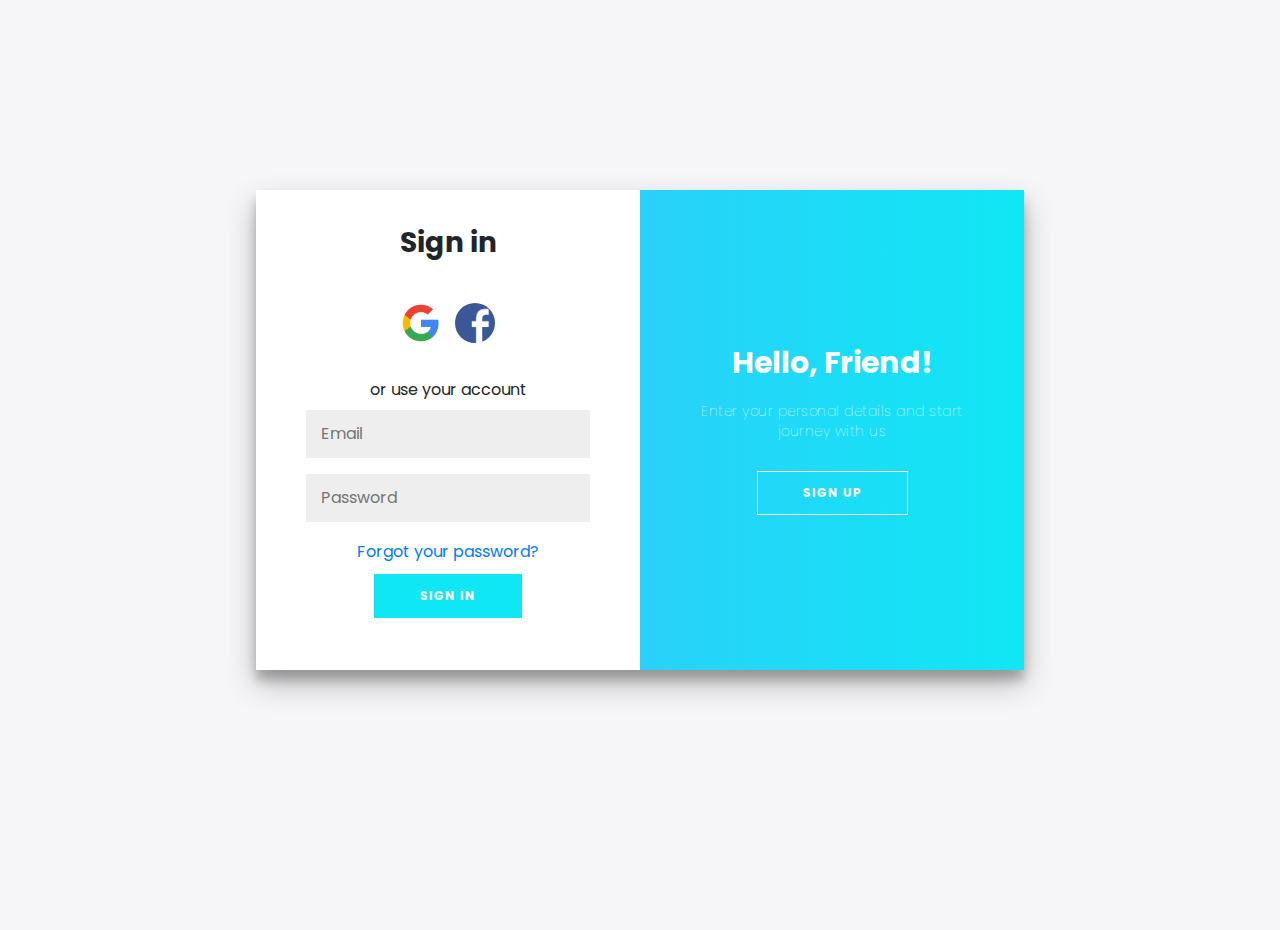
<file: login.html>
<!DOCTYPE html>
<html>

<head>
  <!-- Basic -->
  <meta charset="utf-8" />
  <meta http-equiv="X-UA-Compatible" content="IE=edge" />
  <!-- Mobile Metas -->
  <meta name="viewport" content="width=device-width, initial-scale=1, shrink-to-fit=no" />
  <!-- Site Metas -->
  <meta name="keywords" content="" />
  <meta name="description" content="" />
  <meta name="author" content="" />

  <title>PharmMinder</title>

  <!-- font awesome style -->
  <link rel="stylesheet" href="https://cdnjs.cloudflare.com/ajax/libs/font-awesome/4.7.0/css/font-awesome.min.css">

  <!-- bootstrap core css -->
  <link rel="stylesheet" type="text/css" href="css/bootstrap.css" />
  
  <!-- fonts style -->
  <link href="https://fonts.googleapis.com/css?family=Poppins:400,600,700|Roboto:400,700&display=swap" rel="stylesheet">

  <!-- Custom styles for this template -->
  <link href="css/login.css" rel="stylesheet" />
  <!-- responsive style -->
  <link href="css/responsive.css" rel="stylesheet" />
</head>

<body>

  <div class="container" id="container">
    <div class="form-container sign-up-container">
      <form action="#">
        <h3>Create Account</h3>
        <div class="social-container">
          <a href="#" class="social"><img src="images/google-logo-9808.png" alt=""></a>
          <a href="#" class="social"><img src="images/facebook-logo-493.png" alt=""></a>
        </div>
        <span>or use your email for registration</span>
        <input type="text" placeholder="Name" />
        <input type="email" placeholder="Email" />
        <input type="password" placeholder="Password" />
        <button>Sign Up</button>
        <p>Log in with your account<button class="ghost" id="signIn2">Sign In</button></p>
      </form>
    </div>
    <div class="form-container sign-in-container">
      <form action="#">
        <h3>Sign in</h3>
        <div class="social-container">
          <a href="#" class="social"><img src="images/google-logo-9808.png" alt=""></a>
          <a href="#" class="social"><img src="images/facebook-logo-493.png" alt=""></a>
        </div>
        <span>or use your account</span>
        <input type="email" placeholder="Email" />
        <input type="password" placeholder="Password" />
        <a href="#" class="forget_password">Forgot your password?</a>
        <button>Sign In</button>
        <p>Start journey with us<button class="ghost" id="signUp2">Sign Up</button></p>
      </form>
    </div>
    <div class="overlay-container">
      <div class="overlay">
        <div class="overlay-panel overlay-left">
          <h2>Welcome Back!</h2>
          <p>To keep connected with us please login with your personal info</p>
          <button class="ghost" id="signIn">Sign In</button>
        </div>
        <div class="overlay-panel overlay-right">
          <h2>Hello, Friend!</h2>
          <p>Enter your personal details and start journey with us</p>
          <button class="ghost" id="signUp">Sign Up</button>
        </div>
      </div>
    </div>
  </div>
  
  
    
<script type="text/javascript" src="js/jquery-3.4.1.min.js"></script>
<script type="text/javascript" src="js/bootstrap.js"></script>
<script>
  const signUpButton = document.getElementById('signUp');
  const signUpButton2 = document.getElementById('signUp2');
  const signInButton = document.getElementById('signIn');
  const signInButton2 = document.getElementById('signIn2');
  const container = document.getElementById('container');

  signUpButton.addEventListener('click', () => {
    container.classList.add("right-panel-active");
  });

  signInButton.addEventListener('click', () => {
    container.classList.remove("right-panel-active");
  });

  signUpButton2.addEventListener('click', () => {
    container.classList.add("right-panel-active");
  });

  signInButton2.addEventListener('click', () => {
    container.classList.remove("right-panel-active");
  });
</script>

</body>

</html>
</file>
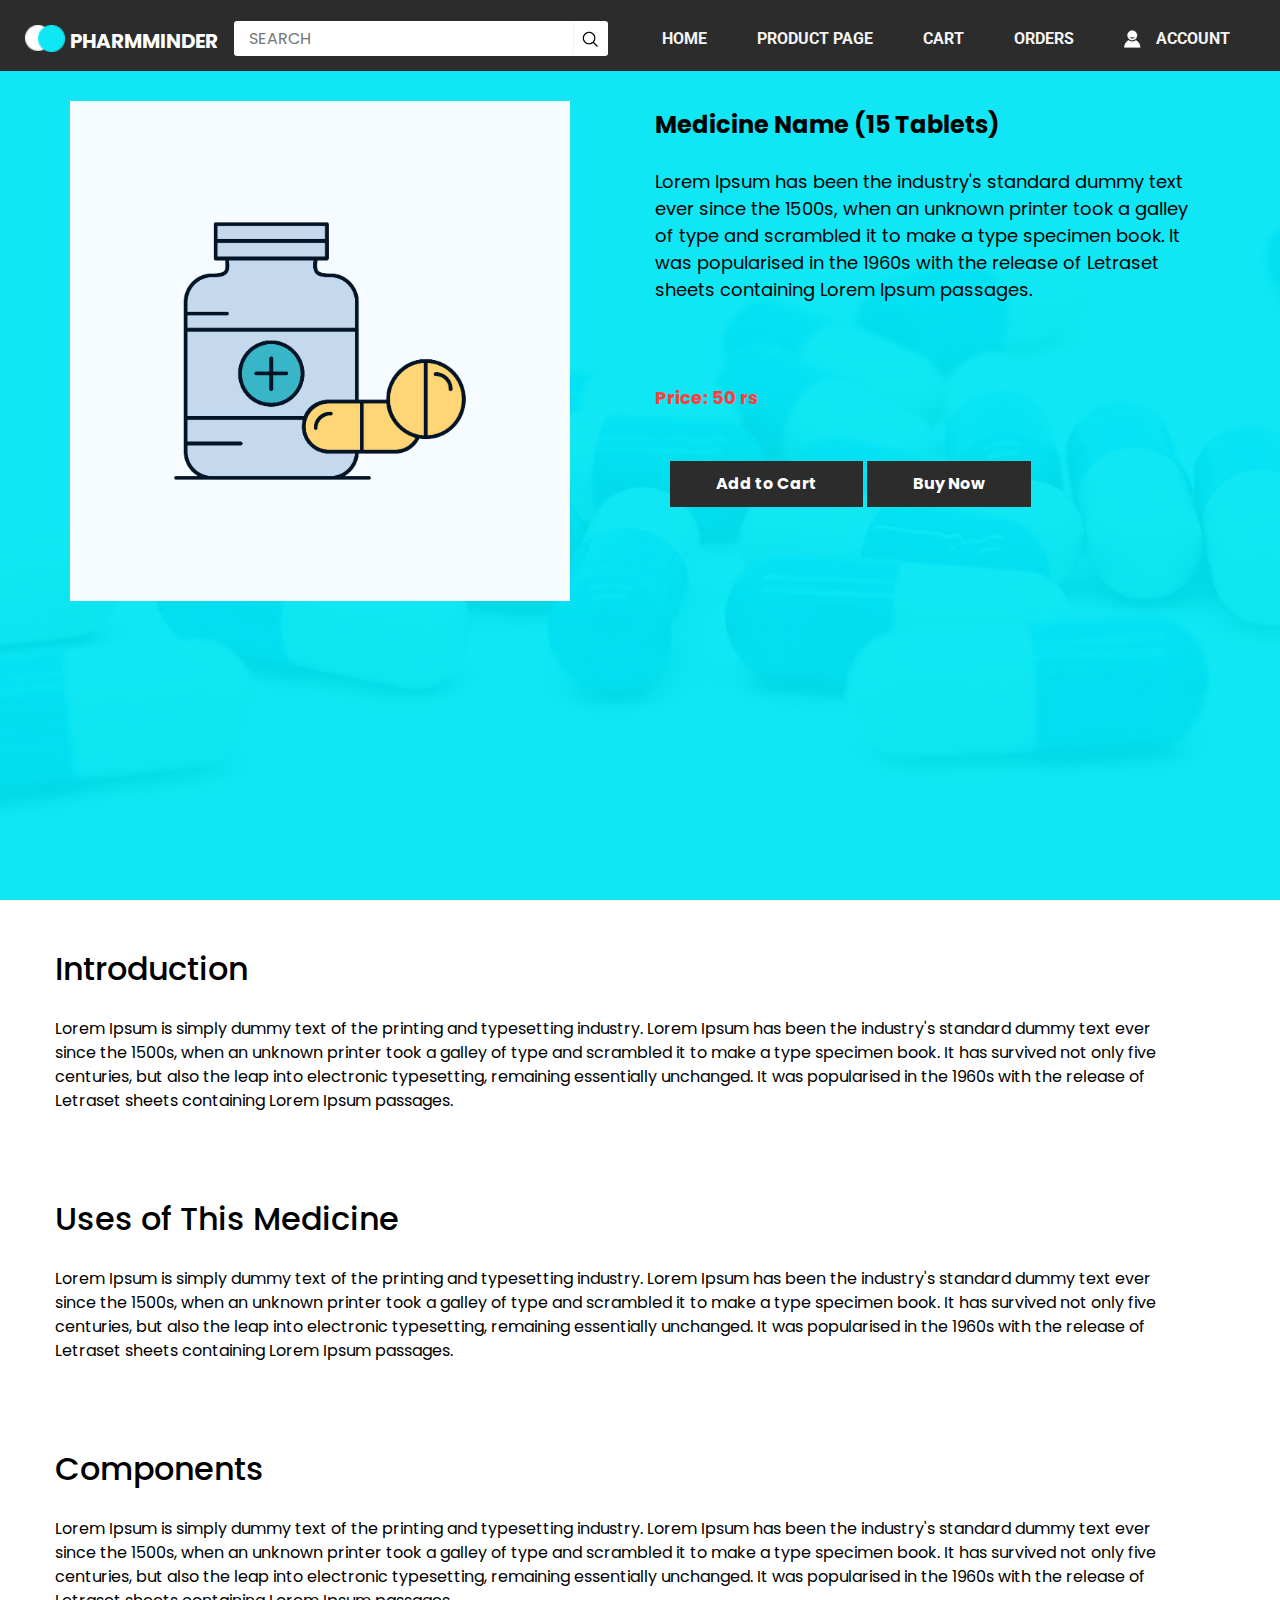
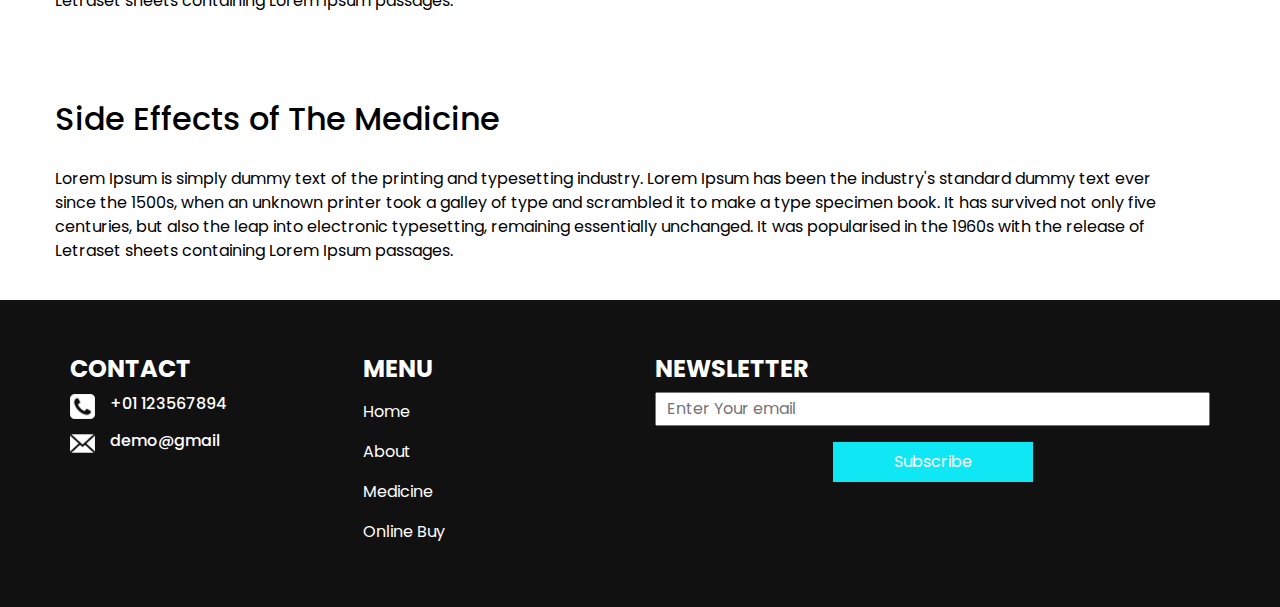
<file: product page.html>
<!DOCTYPE html>
<html>

<head>
  <!-- Basic -->
  <meta charset="utf-8" />
  <meta http-equiv="X-UA-Compatible" content="IE=edge" />
  <!-- Mobile Metas -->
  <meta name="viewport" content="width=device-width, initial-scale=1, shrink-to-fit=no" />
  <!-- Site Metas -->
  <meta name="keywords" content="" />
  <meta name="description" content="" />
  <meta name="author" content="" />

  <title>PharmMinder</title>

  <!-- slider stylesheet -->
  <link rel="stylesheet" type="text/css"
    href="https://cdnjs.cloudflare.com/ajax/libs/OwlCarousel2/2.1.3/assets/owl.carousel.min.css" />

  <!-- font awesome style -->
  <link rel="stylesheet" href="https://cdnjs.cloudflare.com/ajax/libs/font-awesome/4.7.0/css/font-awesome.min.css">


  <!-- bootstrap core css -->
  <link rel="stylesheet" type="text/css" href="css/bootstrap.css" />
  
  <!-- fonts style -->
  <link href="https://fonts.googleapis.com/css?family=Poppins:400,600,700|Roboto:400,700&display=swap" rel="stylesheet">

  <!-- Custom styles for this template -->
  <link href="css/style.css" rel="stylesheet" />
  <!-- responsive style -->
  <link href="css/responsive.css" rel="stylesheet" />
</head>

<body>
  <div class="hero_area">
    <!-- header section strats -->
    <header class="header_section">
      <div class="container-fluid">
        <nav class="navbar navbar-expand-lg custom_nav-container pt-3">
          <a class="navbar-brand" href="index.html">
            <img src="images/logo.png" alt="">
            <span>
              PharmMinder
            </span>
          </a>

          <button class="navbar-toggler" type="button" data-toggle="collapse" data-target="#navbarSupportedContent"
            aria-controls="navbarSupportedContent" aria-expanded="false" aria-label="Toggle navigation">
            <span class="navbar-toggler-icon"></span>
          </button>

          <div class="collapse navbar-collapse" id="navbarSupportedContent">
            <div class="d-flex  flex-column flex-lg-row align-items-center w-100 justify-content-between">

              <form class="form-inline ">
                <input type="search" placeholder="Search">
                <button class="btn  my-2 my-sm-0 nav_search-btn" type="submit"></button>
              </form>

              <ul class="navbar-nav">
                <li class="nav-item active">
                  <a class="nav-link" href="index.html"> Home <span class="sr-only">(current)</span></a>
                </li>
                <li class="nav-item">
                  <a class="nav-link" href="#"> Product Page </a>
                </li>
                <li class="nav-item">
                  <a class="nav-link" href="cart.html"> Cart </a>
                </li>
                <li class="nav-item">
                  <a class="nav-link" href="#"> Orders </a>
                </li>
                <li class="nav-item">
                  <div class="login_btn-contanier">
                    <a class="nav-link" href="login.html">
                      <img src="images/user.png" alt=""> Account </a>
                  </div>
                </li>
              </ul>
              
            </div>
          </div>
        </nav>
      </div>
    </header>
    <!-- end header section -->

    <div class="product-sections">
        <div class="container">
            <div class="row">
              <div class="col">
                <img src="images/sample-medicine.png" alt="">
              </div>
              <div class="col">
                <h4>Medicine Name (15 Tablets)</h4>
                <p class="medicine_details">Lorem Ipsum has been the industry's standard dummy text ever since the 1500s, when an unknown printer took a galley of type and scrambled it to make a type specimen book. It was popularised in the 1960s with the release of Letraset sheets containing Lorem Ipsum passages.</p>
                <p class="price">Price: 50 rs</p>
                <div class="col">
                  <button class="add-to-cart-button">Add to Cart</button>
                  <button class="buy-now-button">Buy Now</button>
                </div>
              </div>
            </div>
          </div>
        </div>

      </div>

      <div class="medi-intro">
          <div class="container">
            <div class="row medicine-introductions">
              <h2>Introduction</h2>
              <p>Lorem Ipsum is simply dummy text of the printing and typesetting industry. Lorem Ipsum has been the industry's standard dummy text ever since the 1500s, when an unknown printer took a galley of type and scrambled it to make a type specimen book. It has survived not only five centuries, but also the leap into electronic typesetting, remaining essentially unchanged. It was popularised in the 1960s with the release of Letraset sheets containing Lorem Ipsum passages.</p>
            </div>
            <div class="row medicine-introductions">
              <h2>Uses of This Medicine</h2>
              <p>Lorem Ipsum is simply dummy text of the printing and typesetting industry. Lorem Ipsum has been the industry's standard dummy text ever since the 1500s, when an unknown printer took a galley of type and scrambled it to make a type specimen book. It has survived not only five centuries, but also the leap into electronic typesetting, remaining essentially unchanged. It was popularised in the 1960s with the release of Letraset sheets containing Lorem Ipsum passages.</p>
            </div>
            <div class="row medicine-introductions">
              <h2>Components</h2>
              <p>Lorem Ipsum is simply dummy text of the printing and typesetting industry. Lorem Ipsum has been the industry's standard dummy text ever since the 1500s, when an unknown printer took a galley of type and scrambled it to make a type specimen book. It has survived not only five centuries, but also the leap into electronic typesetting, remaining essentially unchanged. It was popularised in the 1960s with the release of Letraset sheets containing Lorem Ipsum passages.</p>
            </div>
            <div class="row medicine-introductions">
              <h2>Side Effects of The Medicine</h2>
              <p>Lorem Ipsum is simply dummy text of the printing and typesetting industry. Lorem Ipsum has been the industry's standard dummy text ever since the 1500s, when an unknown printer took a galley of type and scrambled it to make a type specimen book. It has survived not only five centuries, but also the leap into electronic typesetting, remaining essentially unchanged. It was popularised in the 1960s with the release of Letraset sheets containing Lorem Ipsum passages.</p>
            </div>
          </div>
        </div>

        <!-- info section -->
  <section class="info_section layout_padding2">
    <div class="container">
      <div class="row">
        <div class="col-md-3">
          <div class="info_contact">
            <h4>
              Contact
            </h4>
            <div class="box">
              <div class="img-box">
                <img src="images/telephone-symbol-button.png" alt="">
              </div>
              <div class="detail-box">
                <h6>
                  +01 123567894
                </h6>
              </div>
            </div>
            <div class="box">
              <div class="img-box">
                <img src="images/email.png" alt="">
              </div>
              <div class="detail-box">
                <h6>
                  demo@gmail
                </h6>
              </div>
            </div>
          </div>
        </div>
        <div class="col-md-3">
          <div class="info_menu">
            <h4>
              Menu
            </h4>
            <ul class="navbar-nav  ">
              <li class="nav-item active">
                <a class="nav-link" href="index.html">Home <span class="sr-only">(current)</span></a>
              </li>
              <li class="nav-item">
                <a class="nav-link" href="about.html"> About </a>
              </li>
              <li class="nav-item">
                <a class="nav-link" href="medicine.html"> Medicine </a>
              </li>
              <li class="nav-item">
                <a class="nav-link" href="buy.html"> Online Buy </a>
              </li>
            </ul>
          </div>
        </div>
        <div class="col-md-6">
          <div class="info_news">
            <h4>
              newsletter
            </h4>
            <form action="">
              <input type="text" placeholder="Enter Your email">
              <div class="d-flex justify-content-center justify-content-end mt-3">
                <button>
                  Subscribe
                </button>
              </div>
            </form>
          </div>
        </div>
      </div>
    </div>
  </section>

</body>

</html>
</file>
<file: css/style.css>
body {
  font-family: "Poppins", sans-serif;
  color: #000000;
  background-color: #ffffff;
}

.layout_padding {
  padding: 100px 0;
}

.layout_padding2 {
  padding: 55px 0;
}

.layout_padding2-top {
  padding-top: 55px;
}

.layout_padding2-bottom {
  padding-bottom: 55px;
}

.layout_padding-top {
  padding-top: 100px;
}

.layout_padding-bottom {
  padding-bottom: 100px;
}

.custom_heading-container {
  display: -webkit-box;
  display: -ms-flexbox;
  display: flex;
  -webkit-box-pack: center;
      -ms-flex-pack: center;
          justify-content: center;
}

.custom_heading-container h2 {
  text-transform: uppercase;
  position: relative;
}

.custom_heading-container h2::after {
  content: "";
  position: absolute;
  bottom: -5px;
  left: 50%;
  -webkit-transform: translateX(-50%);
          transform: translateX(-50%);
  width: 50px;
  height: 5px;
  background-color: #10e7f4;
}

/*header section*/
.hero_area {
  height: 100vh;
  background-image: url(../images/hero-bg.jpg);
}

.sub_page .hero_area {
  height: auto;
}

.hero_area.sub_pages {
  height: auto;
}

.header_section .container-fluid {
  padding-right: 25px;
  padding-left: 25px;
  background-color: #2c2c2c;
}

.header_section .nav_container {
  margin: 0 auto;
}

.custom_nav-container.navbar-expand-lg .navbar-nav .nav-link {
  padding: 10px 25px;
  color: #f4f4f4;
  font-weight: bold;
  text-align: center;
  text-transform: uppercase;
  font-family: 'Roboto', sans-serif;
  transition: all 0.3s ease 0s;
}

.custom_nav-container.navbar-expand-lg .navbar-nav .nav-link:hover {
  color: #10e7f4;
  transform: translateY(-5px);
}

a,
a:hover,
a:focus {
  text-decoration: none;
}

a:hover,
a:focus {
  color: initial;
}

.btn,
.btn:focus {
  outline: none !important;
  -webkit-box-shadow: none;
          box-shadow: none;
}

.navbar-brand,
.navbar-brand:hover {
  text-transform: uppercase;
  font-weight: bold;
  font-size: 24px;
  color: #fafcfd;
}

.custom_nav-container .nav_search-btn {
  background-image: url(../images/search-icon.png);
  background-size: 18px;
  background-repeat: no-repeat;
  background-position: center;
  width: 35px;
  height: 35px;
  padding: 0;
  border-left: 1px solid #f4f4f4;
  border-radius: 0px 3px 3px 0px;
}

.login_btn-contanier a {
  text-transform: uppercase;
  color: #ffffff;
  display: -webkit-box;
  display: -ms-flexbox;
  display: flex;
  -webkit-box-align: center;
      -ms-flex-align: center;
          align-items: center;
  font-family: 'Roboto', sans-serif;
}

.login_btn-contanier a img {
  margin-right: 15px;
}

.login_btn-contanier a:hover img {
  margin-right: 15px;
  fill: #00bfc9;
}

.navbar-brand {
  display: -webkit-box;
  display: -ms-flexbox;
  display: flex;
  -webkit-box-align: center;
      -ms-flex-align: center;
          align-items: center;
}

.navbar-brand img {
  width: 40px;
  margin-right: 5px;
}

.navbar-brand span {
  font-size: 20px;
  font-weight: 700;
  color: #ffffff;
  margin-top: 5px;
}

.custom_nav-container {
  z-index: 99999;
  padding: 10px 0;
}

.custom_nav-container .form-inline {
  -webkit-box-flex: 1;
      -ms-flex-positive: 1;
          flex-grow: 1;
  -ms-flex-wrap: nowrap;
      flex-wrap: nowrap;
}

.custom_nav-container .form-inline input {
  width: 84%;
  border: none;
  outline: none;
  padding: 4px;
  padding-left: 15px;
  text-transform: uppercase;
  height: 35px;
  background-color: #ffffff;
  border-radius: 3px 0px 0px 3px;
}

.custom_nav-container .form-inline button {
  background-color: #ffffff;
}

.custom_nav-container .navbar-toggler {
  outline: none;
}

.custom_nav-container .navbar-toggler .navbar-toggler-icon {
  background-image: url(../images/menu.png);
  background-size: 42px;
}

/*end header section*/
/* slider section */
.slider_section {
  height: 100%;
  display: -webkit-box;
  display: -ms-flexbox;
  display: flex;
  -webkit-box-align: center;
      -ms-flex-align: center;
          align-items: center;
  padding-bottom: 75px;
}

.slider_section .img-box img {
  width: 100%;
}

.slider_section .detail-box h1 {
  color: #2c2c2c;
}

.slider_section .detail-box h1 span {
  font-size: 4rem;
  color: #ffffff;
  font-weight: bold;
}

.slider_section .detail-box p {
  color: #ffffff;
}

.slider_section .detail-box a {
  display: inline-block;
  padding: 10px 45px;
  background-color: #2c2c2c;
  border: 1px solid #2c2c2c;
  color: #ffffff;
  margin-top: 35px;
  margin-bottom: 45px;
}

.slider_section .detail-box a:hover {
  background-color: transparent;
  color: #2c2c2c;
}

.slider_section #carouselExampleIndicators {
  width: 100%;
}

.slider_section .carousel-control-prev,
.slider_section .carousel-control-next {
  position: absolute;
  left: 2.5%;
  width: 45px;
  height: 45px;
  border: none;
  border-radius: 100%;
  opacity: 1;
  background-repeat: no-repeat;
  background-size: 12px;
  background-position: center;
  background-color: #2c2c2c;
  -webkit-transform: translateY(-50%) translatex(0);
          transform: translateY(-50%) translatex(0);
}

.slider_section .carousel-control-prev:hover,
.slider_section .carousel-control-next:hover {
  background-color: #ffffff;
  width: 55px;
  height: 55px;
  -webkit-transform: translateY(-50%) translatex(-5px);
          transform: translateY(-50%) translatex(-5px);
}

.slider_section .carousel-control-prev {
  top: 47%;
  background-image: url(../images/left-arrow.png);
}

.slider_section .carousel-control-prev:hover {
  background-image: url(../images/left-arrow-blue.png);
}

.slider_section .carousel-control-next {
  top: 62%;
  background-image: url(../images/right-arrow.png);
}

.slider_section .carousel-control-next:hover {
  background-image: url(../images/right-arrow-blue.png);
}

.slider_section .carousel-indicators {
  bottom: -75px;
}

.slider_section .carousel-indicators li {
  margin: 0;
  height: 1px;
  opacity: 1;
  width: 40px;
}

.slider_section .carousel-indicators li.active {
  height: 5px;
  margin-top: -2px;
  width: 45px;
}

.feature_section .feature_container {
  display: -webkit-box;
  display: -ms-flexbox;
  display: flex;
  -ms-flex-wrap: wrap;
      flex-wrap: wrap;
  -webkit-box-pack: justify;
      -ms-flex-pack: justify;
          justify-content: space-between;
  text-align: center;
}

.feature_section .feature_container .box {
  display: -webkit-box;
  display: -ms-flexbox;
  display: flex;
  width: 350px;
  min-width: 350px;
  -webkit-box-orient: vertical;
  -webkit-box-direction: normal;
      -ms-flex-direction: column;
          flex-direction: column;
  -webkit-box-align: center;
      -ms-flex-align: center;
          align-items: center;
  margin: 30px auto;
}

.feature_section .feature_container .box .img-box {
  border: 1px solid #000000;
  width: 85px;
  padding: 15px;
  border-radius: 3px;
  transition: all 0.3s ease 0s;
}

.feature_section .feature_container .box .img-box svg {
  width: 100%;
  height: auto;
}

.feature_section .feature_container .box .detail-box {
  margin-top: 15px;
}

.feature_section .feature_container .box .detail-box h5 {
  text-transform: uppercase;
  font-weight: bold;
}

.feature_section .feature_container .box:hover .img-box {
  border: 1px solid #00bfc9;
  transform: translateY(-15px);
}

.feature_section .feature_container .box:hover h5 {
  color: #00bfc9;
}

.feature_section .feature_container .box:hover p {
  color: #00bfc9;
}

.feature_section .feature_container .box:hover .img-box svg {
  fill: #00bfc9;
}

.discount_section {
  background-color: #1e1d1d;
  color: #ffffff;
}

.discount_section .row {
  -webkit-box-align: center;
      -ms-flex-align: center;
          align-items: center;
}

.discount_section .row .col-lg-7 {
  padding: 0;
}

.discount_section .detail-box {
  padding: 45px 0;
}

.discount_section .detail-box h2 {
  text-transform: uppercase;
  font-size: 2.5rem;
  font-weight: bold;
}

.discount_section .detail-box h2 span {
  color: #10e7f4;
}

.discount_section .detail-box p {
  margin-top: 25px;
}

.discount_section .detail-box a {
  display: inline-block;
  padding: 10px 45px;
  background-color: #10e7f4;
  border: 1px solid #10e7f4;
  color: #ffffff;
  margin-top: 35px;
}

.discount_section .detail-box a:hover {
  background-color: transparent;
  color: #10e7f4;
}

.discount_section .img-box img {
  width: 100%;
}

.health_section .health_carousel-container {
  overflow: hidden;
  margin: 0 auto;
}

.health_section .shop-by-categories h2 {
  padding-left: 3.5%;
}

.shop-by-categories a {
  display: inline-block;
  padding: 10px 45px;
  background-color: #2c2c2c;
  border: 1px solid #2c2c2c;
  color: #ffffff;
  margin-top: 30px;
}

.shop-by-categories a:hover {
  background-color: transparent;
  color: #2c2c2c;
}

.health_section .shop-by-categories .layout_padding2 .owl-2 {
  padding-left: 3.5%;
}

.shop-by-categories .box {
  border: 1px solid #a6a6a6;
  margin: 20px 0;
  font-family: 'Roboto', sans-serif;
  box-shadow: rgba(0, 0, 0, 0.3) 3px 3px 3px;
  transition: all 0.3s ease 0s;
}

.shop-by-categories .box .img-box img {
  width: 90%;
}

.shop-by-categories .box .btn_container {
  width: 100%;
  text-align: center;
}

.shop-by-categories .box .btn_container a {
  display: inline-block;
  padding: 8px 15px;
  background-color: #2c2c2c;
  border: 1px solid #2c2c2c;
  color: #ffffff;
  margin: -0.5px 0 25px -0.5px;
}

.shop-by-categories .box .btn_container a:hover {
  background-color: #10e7f4;
  color: #ffffff;
  border-color: transparent;
}

.shop-by-categories .box .detail-box {
  width: 100%;
  padding: 0 15px;
}

.shop-by-categories .box .detail-box .text h6 {
  text-align: center;
  justify-content: center;
  align-items: center;
  font-weight: bold;
  font-size: 20px;
  margin: 15px 0px;
}

.shop-by-categories .owl-prev {
  background-image: url(../images/prev.png);
  position: absolute;
  top: -65px;
  background-color: #2c2c2c;
  width: 50px;
  height: 50px;
  background-size: 10px;
  background-position: center;
  background-repeat: no-repeat;
  right: 95px;
}

.shop-by-categories .owl-next {
  background-image: url(../images/next.png);
  position: absolute;
  top: -65px;
  background-color: #2c2c2c;
  width: 50px;
  height: 50px;
  background-size: 10px;
  background-position: center;
  background-repeat: no-repeat;
  right: 35px;
}

.shop-by-categories .owl-prev:hover {
  background-color: #10e7f4;
}

.shop-by-categories .owl-next:hover {
  background-color: #10e7f4;
}

.health_concern-container h2 {
  padding-left: 3.5%;
}

.health_concern-container a {
  display: inline-block;
  padding: 10px 45px;
  background-color: #2c2c2c;
  border: 1px solid #2c2c2c;
  color: #ffffff;
  margin-top: 30px;
}

.health_concern-container a:hover {
  background-color: transparent;
  color: #2c2c2c;
}

.health_concern-container .box .img-box img {
  width: 75%;
}

.health_concern-container .box {
  border: 1px solid #a6a6a6;
  background-color: #f3f3f3;
  margin: 20px 0;
  font-family: 'Roboto', sans-serif;
  transition: all 0.3s ease 0s;
}

.health_concern-container .box:hover {
  transform: scale(1.1);
  box-shadow: rgba(0, 0, 0, 0.19) 0px 10px 20px, rgba(0, 0, 0, 0.23) 0px 6px 6px;
  transform: translateY(-10px);
}

.health_concern-container .box .img-box img {
  width: 100%;
}

.health_concern-container .box .detail-box .text h6 {
  text-align: center;
  justify-content: center;
  align-items: center;
  font-weight: bold;
  font-size: 20px;
  margin: 15px 0px;
}

.health_concern-container .container .row .col .item {
  cursor: pointer;
}

.health_concern-container .container .row .col .item:hover {
  cursor: pointer; 
}

.about_section {
  background-color: #f9f9f9;
  text-align: center;
}

.about_section .container {
  display: -webkit-box;
  display: -ms-flexbox;
  display: flex;
  -webkit-box-orient: vertical;
  -webkit-box-direction: normal;
      -ms-flex-direction: column;
          flex-direction: column;
  -webkit-box-align: center;
      -ms-flex-align: center;
          align-items: center;
}

.about_section .container .img-box {
  margin: 45px 0;
  margin-left: 40px;
}

.about_section .container .img-box img {
  width: 100%;
}

.about_section .container .detail-box a {
  display: inline-block;
  padding: 10px 45px;
  background-color: #2c2c2c;
  border: 1px solid #2c2c2c;
  color: #ffffff;
  margin-top: 35px;
}

.about_section .container .detail-box a:hover {
  background-color: transparent;
  color: #2c2c2c;
}

.client_section .client_container {
  width: 550px;
  margin: 0 auto;
  text-align: center;
}

.client_section .client_container .client_detail {
  border: 1px solid #000000;
  padding: 25px 20px;
}

.client_section .client_container .client_detail p {
  margin: 0;
}

.client_section .client_container .client_box {
  margin-top: 35px;
}

.client_section .client_container .client_box .name {
  margin-top: 25px;
}

.client_section .client_container .client_box .name h5 {
  text-transform: uppercase;
}

.client_section .client_container .client_box .name h6 {
  display: -webkit-box;
  display: -ms-flexbox;
  display: flex;
  -webkit-box-orient: vertical;
  -webkit-box-direction: normal;
      -ms-flex-direction: column;
          flex-direction: column;
  -webkit-box-align: center;
      -ms-flex-align: center;
          align-items: center;
  color: #2deaf5;
}

.client_section .client_container .client_box .name h6 img {
  margin-top: 5px;
}

.client_section .carousel-indicators {
  -webkit-box-align: center;
      -ms-flex-align: center;
          align-items: center;
  bottom: -25px;
}

.client_section .carousel-indicators li {
  margin: 3px;
  width: 20px;
  height: 20px;
  opacity: 1;
  background-color: #10e7f4;
  border-radius: 100%;
  position: relative;
}

.client_section .carousel-indicators li::before {
  content: "";
  width: 35%;
  height: 35%;
  position: absolute;
  top: 50%;
  left: 50%;
  -webkit-transform: translate(-50%, -50%);
          transform: translate(-50%, -50%);
  background-color: #ffffff;
  border-radius: 100%;
}

.client_section .carousel-indicators li.active {
  background-color: #161616;
  width: 15px;
  height: 15px;
}

.client_section .carousel-indicators li.active::before {
  display: none;
}

.contact_section .custom_heading-container {
  -webkit-box-pack: start;
      -ms-flex-pack: start;
          justify-content: start;
}

.contact_section .custom_heading-container h2::after {
  left: 0;
  -webkit-transform: none;
          transform: none;
}

.contact_section .form_contaier form .form-group {
  margin-bottom: 20px;
}

.contact_section .form_contaier form .form-control {
  border-radius: 0;
  height: 35px;
  -webkit-box-shadow: none;
          box-shadow: none;
}

.contact_section .form_contaier form .form-control#exampleInputMessage {
  height: 100px;
}

.contact_section .form_contaier form button {
  display: inline-block;
  padding: 10px 50px;
  background-color: #121313;
  border: 1px solid #121313;
  color: #ffffff;
  margin-top: 15px;
}

.contact_section .form_contaier form button:hover {
  background-color: transparent;
  color: #121313;
}

.contact_section .detail-box {
  background-image: url(../images/contact-bg.jpg);
  color: #ffffff;
  padding: 140px 15%;
  text-align: center;
  margin-top: 30px;
}

.contact_section .detail-box h3 {
  font-weight: bold;
  font-size: 32px;
}

.contact_section .detail-box p {
  margin-top: 25px;
}

.info_section {
  background-color: #121111;
  color: #ffffff;
}

.info_section h4 {
  text-transform: uppercase;
  font-weight: bold;
}

.info_section .info_contact .box {
  margin: 10px 0;
  display: -webkit-box;
  display: -ms-flexbox;
  display: flex;
}

.info_section .info_contact .box .img-box {
  margin-right: 15px;
}

.info_section .info_contact .box .img-box img {
  width: 25px;
}

.info_section .info_menu .navbar-nav .nav-item .nav-link {
  color: #ffffff;
}

.info_section .info_news form input {
  width: 100%;
  padding: 3px 10px;
}

.info_section .info_news form button {
  display: inline-block;
  padding: 7px 60px;
  background-color: #10e7f4;
  border: 1px solid #10e7f4;
  color: #ffffff;
}

.info_section .info_news form button:hover {
  background-color: transparent;
  color: #10e7f4;
}

/* cart section */
.cart_contain .container .row .col-sm-6 {
  margin: 30px 0px;
}

.cart_contain .container .row .col-sm-6 img {
  width: 75%;
  height: auto;
}

.cart_contain .container .row .col-sm-6 p {
  font-size: 30px;
  font-weight: bold;
}

.cart_contain .container .row .col a {
  display: inline-block;
  padding: 10px 45px;
  background-color: #2c2c2c;
  border: 1px solid #2c2c2c;
  color: #ffffff;
  margin-top: 35px;
  margin-bottom: 45px;
}

.cart_contain .container .row .col a:hover {
  background-color: transparent;
  color: #2c2c2c;
}
/* end cart section */

/* product section */

.product-sections .container .row .col {
  margin-top: 30px;
}

.product-sections .container .row .col img {
  width: 90%;
  height: auto;
}

.product-sections .container .row .col h4 {
  font-size: 24px;
  font-weight: bold;
  padding: 10px 0px;
}

.product-sections .container .row .col .medicine_details {
  width: 100%;
  height: 200px;
  font-size: 18px;
  padding: 10px 0px;
}

.product-sections .container .row .col .price {
  font-size: 18px;
  font-weight: bold;
  color: #ff3f3f;
  padding: 10px 0px;
}

.product-sections .container .row .col button {
  font-size: 16px;
  font-weight: bold;
  margin: 10px 0px;
}

.product-sections .container .row .col .add-to-cart-button {
  display: inline-block;
  padding: 10px 45px;
  background-color: #2c2c2c;
  border: 1px solid #2c2c2c;
  color: #ffffff;
}

.product-sections .container .row .col .buy-now-button {
  display: inline-block;
  padding: 10px 45px;
  background-color: #2c2c2c;
  border: 1px solid #2c2c2c;
  color: #ffffff;
}

.product-sections .container .row .col .buy-now-button:hover {
  background-color: transparent;
  color: #2c2c2c;
}

.medi-intro .container .medicine-introductions {
  width: 100%;
  height: 200px;
  margin-top: 50px;
}

/* end product section */
</file>
<file: css/responsive.css>
@media (max-width: 1120px) {


    .custom_nav-container .form-inline input {
        display: none;
    }

}

@media (max-width: 992px) {
    .login_btn-contanier {
        margin: 15px 0;
    }

    .hero_area {
        height: auto;
    }

    .slider_section.position-relative {
        padding: 120px 0;
    }

    .product-sections .container .row .col .medicine_details {
        width: 100%;
        height: 250px;
        font-size: 18px;
        padding: 10px 0px;
      }
}

@media (max-width: 768px) {

    .slider_section .carousel-control-prev,
    .slider_section .carousel-control-next {
        display: none;
    }

    .slider_section .detail-box {
        margin-top: 20px;
        text-align: center;
    }

    .discount_section .detail-box {
        text-align: center;
    }

    .client_section .client_container {
        width: 95%;
    }

    .contact_section {
        padding-left: 15px;
        padding-right: 15px;
    }

    .contact_section .detail-box {
        margin: 0 -15px;
        margin-top: 25px;
    }

    .info_section {
        text-align: center;
    }

    .info_section .row>div {
        margin: 25px 0;
    }

    .info_section .info_contact .box {
        justify-content: center;
    }

    .footer_section p {
        width: auto;
    }

    .product-sections .container .row .col img {
        width: 450px;
        height: auto;
    }

    .product-sections .container .row .col .medicine_details {
        width: 100%;
        height: 200px;
        font-size: 18px;
        padding: 10px 0px;
    }

    h3 {
        font-weight: bold;
        margin-top: 50px;
    }

    .sign-in-container {
        left: 0;
        width: 100%;
        z-index: 2;
    }

    .form-container p {
        visibility: visible;
    }
    
    .sign-up-container {
        left: -100%;
        width: 100%;
        opacity: 0;
        z-index: 1;
    }
    
    .sign-in-container p {
        visibility: visible;
    }

    button.ghost {
        color: #10e7f4;
        background-color: transparent;
        border: none;
    }

    .overlay-container {
        visibility: hidden;
    }
}

@media (max-width: 576px) {
    .health_section .box {
        width: auto;
        margin-right: 5px;
    }

    .product-sections .container .row .col img {
        width: 300px;
        height: auto;
    }

    .product-sections .container .row .col .medicine_details {
        width: 100%;
        height: 400px;
        font-size: 18px;
        padding: 10px 0px;
    }

    .medi-intro .container .medicine-introductions {
        width: 100%;
        height: 300px;
        margin-top: 50px;
      }

    .medi-intro .container .medicine-introductions h2 {
        font-size: 26px;
    }

    .health_section .health_carousel-container {
        width: 100%;
        margin: 0 auto;
        padding-left: 30px;
    }
}

@media (max-width: 420px) {
    .medi-intro .container .medicine-introductions {
        width: 100%;
        height: 375px;
        margin-top: 50px;
    }

    .medi-intro .container .medicine-introductions h2 {
        font-size: 26px;
    }
}

@media (max-width: 360px) {
    .top_contact-container {
        display: none !important;
    }
}

@media (min-width: 1200px) {
    .container {
        max-width: 1170px;
    }
}
</file>
<file: css/login.css>
* {
	box-sizing: border-box;
}

body {
	background: #f6f5f7;
	display: flex;
	justify-content: center;
	align-items: center;
	flex-direction: column;
	font-family: "Poppins", sans-serif;
	height: 100vh;
	margin: -20px 0 50px;
}

h1 {
	font-weight: bold;
	margin: 0;
}

h2 {
	font-size: 30px;
	font-weight: bold;
	margin: 0px;
}

h3 {
	font-weight: bold;
	margin-top: 100px;
}

p {
	font-size: 14px;
	font-weight: 100;
	line-height: 20px;
	letter-spacing: 0.5px;
	margin: 20px 0 30px;
}

span {
	font-size: 16px;
}

.social-container img {
	border-radius: 25px;
	height: 40px;
	text-decoration: none;
	margin: 15px 0;
	transition: all 0.3s ease 0s;
}

.social-container img:hover {
	transform: translateY(-5px);
}

button {
	border: 1px solid #10e7f4;
	background-color: #10e7f4;
	color: #FFFFFF;
	font-size: 12px;
	font-weight: bold;
	padding: 12px 45px;
	letter-spacing: 1px;
	text-transform: uppercase;
	transition: transform 80ms ease-in;
}

button:active {
	transform: scale(0.95);
}

button:focus {
	outline: none;
}

button.ghost {
	background-color: transparent;
	border-color: #FFFFFF;
}

form {
	background-color: #FFFFFF;
	display: flex;
	align-items: center;
	justify-content: center;
	flex-direction: column;
	padding: 0 50px;
	height: 100%;
	text-align: center;
}

input {
	background-color: #eee;
	border: none;
	padding: 12px 15px;
	margin: 8px 0;
	width: 100%;
}

.container {
	background-color: #fff;
  	box-shadow: 0 14px 28px rgba(0,0,0,0.25), 
			0 10px 10px rgba(0,0,0,0.22);
	position: relative;
	overflow: hidden;
	width: 768px;
	max-width: 100%;
	min-height: 480px;
}

.form-container {
	position: absolute;
	top: 0;
	height: 100%;
	transition: all 0.6s ease-in-out;
}

.form-container p {
	visibility: hidden;
}

.sign-in-container {
	left: 0;
	width: 50%;
	z-index: 2;
}

.sign-in-container p {
	visibility: hidden;
}

.forget_password {
  text-decoration: none;
  margin: 10px 0px;
}

.container.right-panel-active .sign-in-container {
	transform: translateX(100%);
}

.sign-up-container {
	left: 0;
	width: 50%;
	opacity: 0;
	z-index: 1;
}

.container.right-panel-active .sign-up-container {
	transform: translateX(100%);
	opacity: 1;
	z-index: 5;
	animation: show 0.6s;
}

@keyframes show {
	0%, 49.99% {
		opacity: 0;
		z-index: 1;
	}
	
	50%, 100% {
		opacity: 1;
		z-index: 5;
	}
}

.overlay-container {
	position: absolute;
	top: 0;
	left: 50%;
	width: 50%;
	height: 100%;
	overflow: hidden;
	transition: transform 0.6s ease-in-out;
	z-index: 100;
}

.container.right-panel-active .overlay-container{
	transform: translateX(-100%);
}

.overlay {
	background: #10e7f4;
	background: -webkit-linear-gradient(to right, #44baff, #10e7f4);
	background: linear-gradient(to right, #44baff, #10e7f4);
	background-repeat: no-repeat;
	background-size: cover;
	background-position: 0 0;
	color: #FFFFFF;
	position: relative;
	left: -100%;
	height: 100%;
	width: 200%;
  	transform: translateX(0);
	transition: transform 0.6s ease-in-out;
}

.container.right-panel-active .overlay {
  	transform: translateX(50%);
}

.overlay-panel {
	position: absolute;
	display: flex;
	align-items: center;
	justify-content: center;
	flex-direction: column;
	padding: 0 40px;
	text-align: center;
	top: 0;
	height: 100%;
	width: 50%;
	transform: translateX(0);
	transition: transform 0.6s ease-in-out;
}

.overlay-left {
	transform: translateX(-20%);
}

.container.right-panel-active .overlay-left {
	transform: translateX(0);
}

.overlay-right {
	right: 0;
	transform: translateX(0);
}

.container.right-panel-active .overlay-right {
	transform: translateX(20%);
}

.social-container {
	margin: 20px 0;
}

.social-container a {
	border-radius: 50%;
	display: inline-flex;
	justify-content: center;
	align-items: center;
	margin: 0 5px;
}

footer {
  background-color: #222;
  color: #fff;
  font-size: 14px;
  bottom: 0;
  position: fixed;
  left: 0;
  right: 0;
  text-align: center;
  z-index: 999;
}

footer p {
  margin: 10px 0;
}

footer i {
  color: red;
}

footer a {
  color: #10e7f4;
  text-decoration: none;
}
</file>
